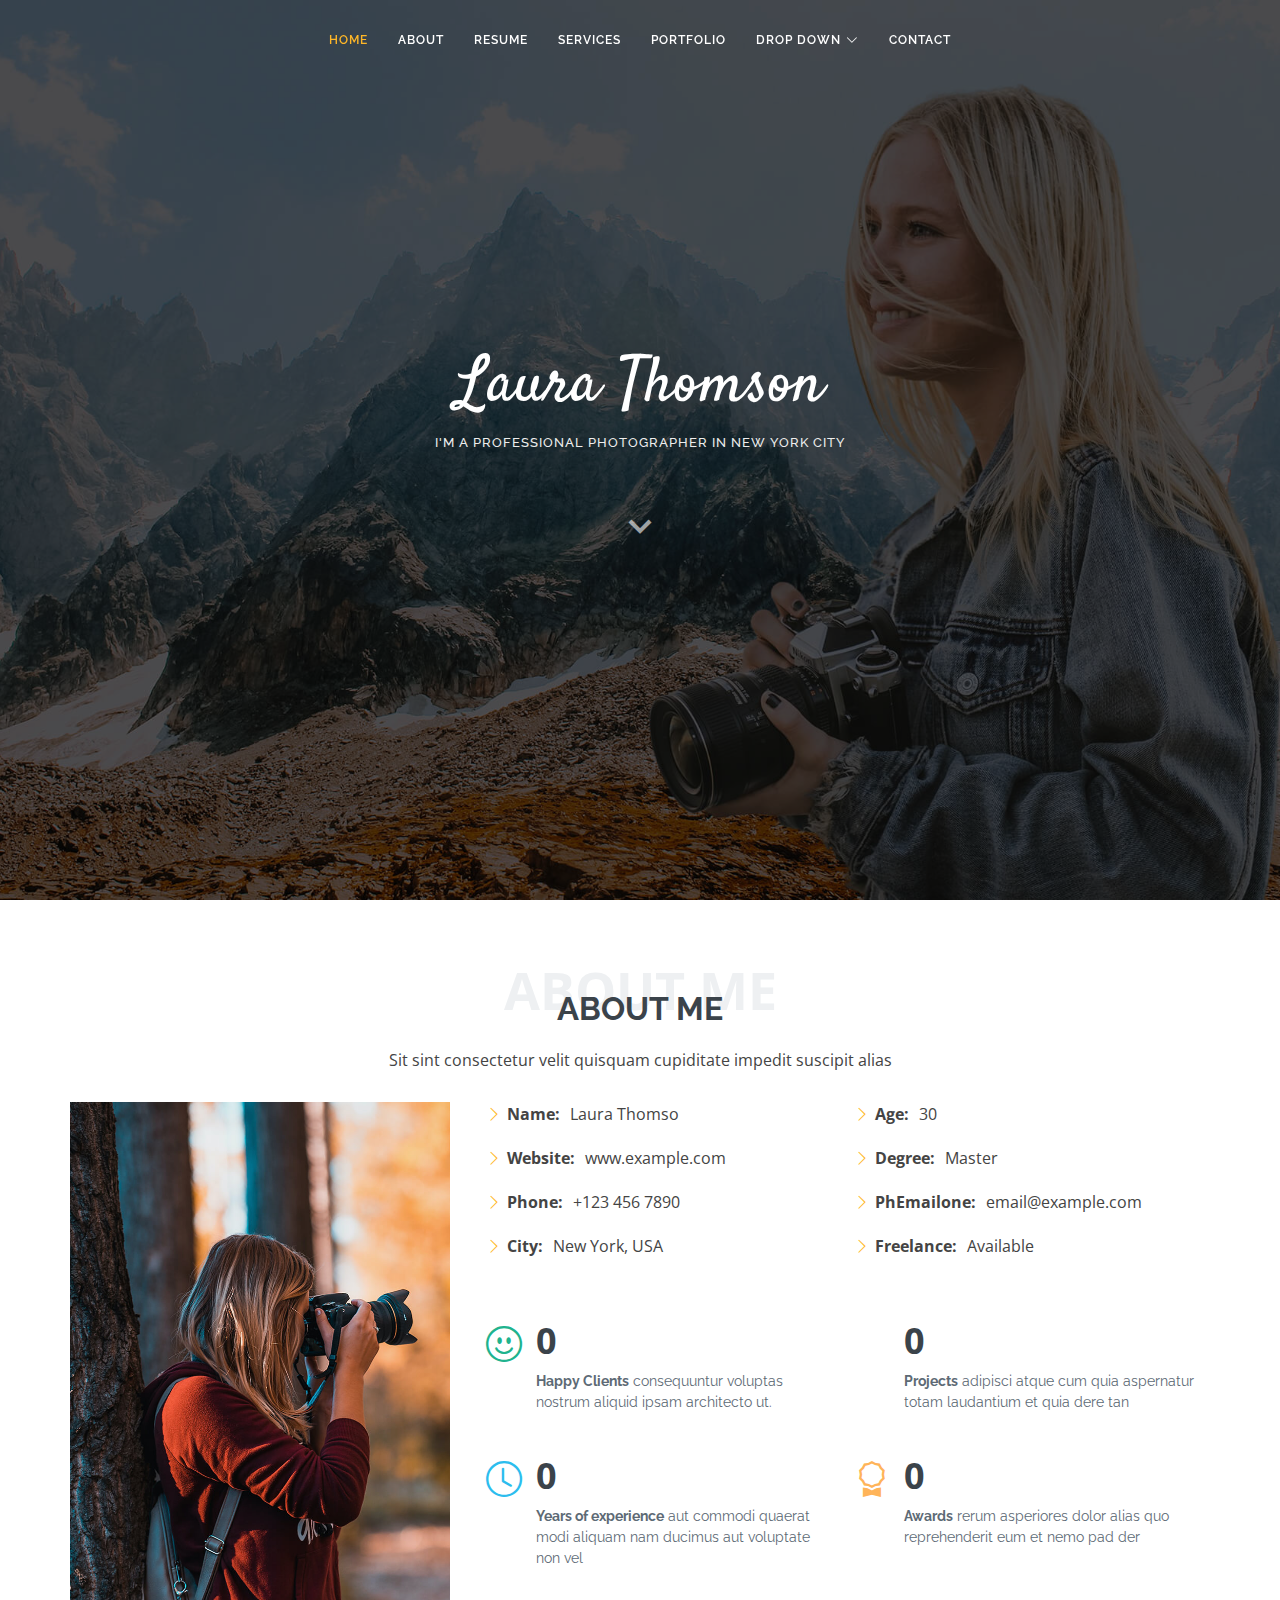
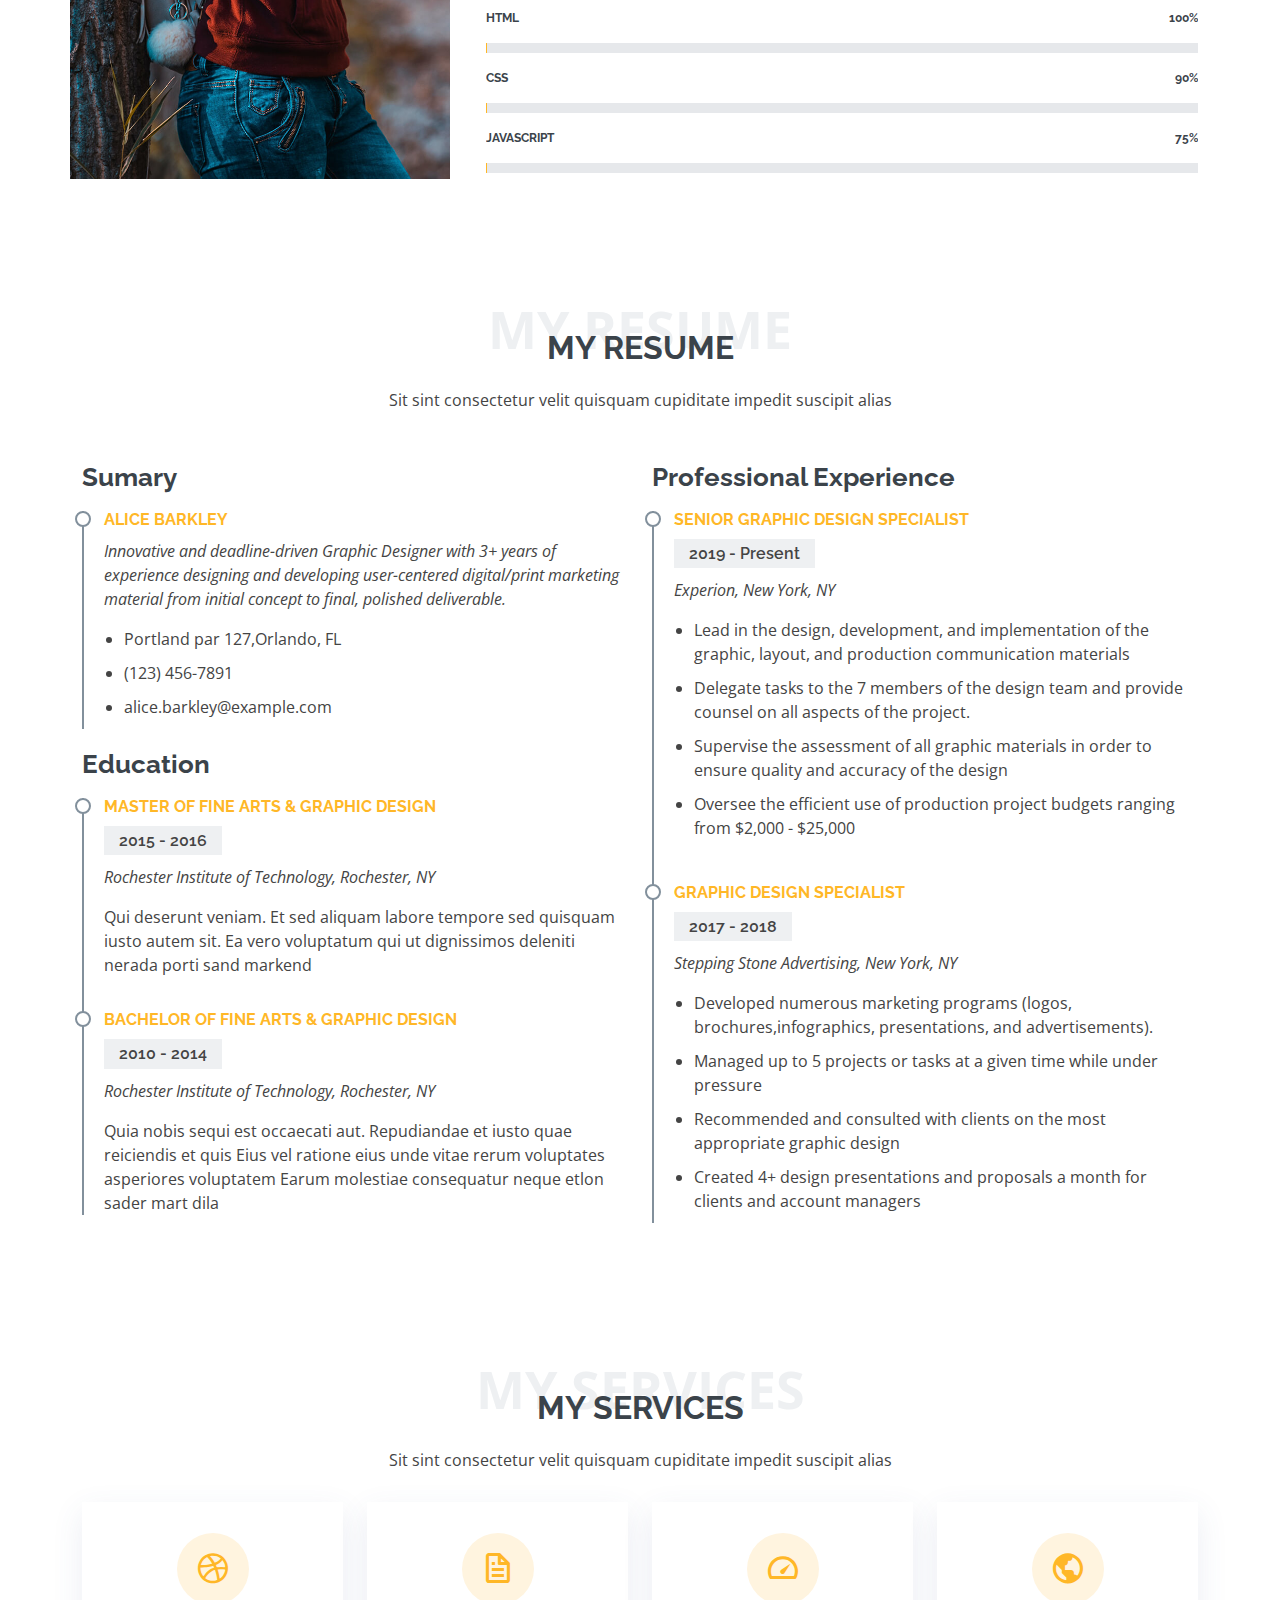
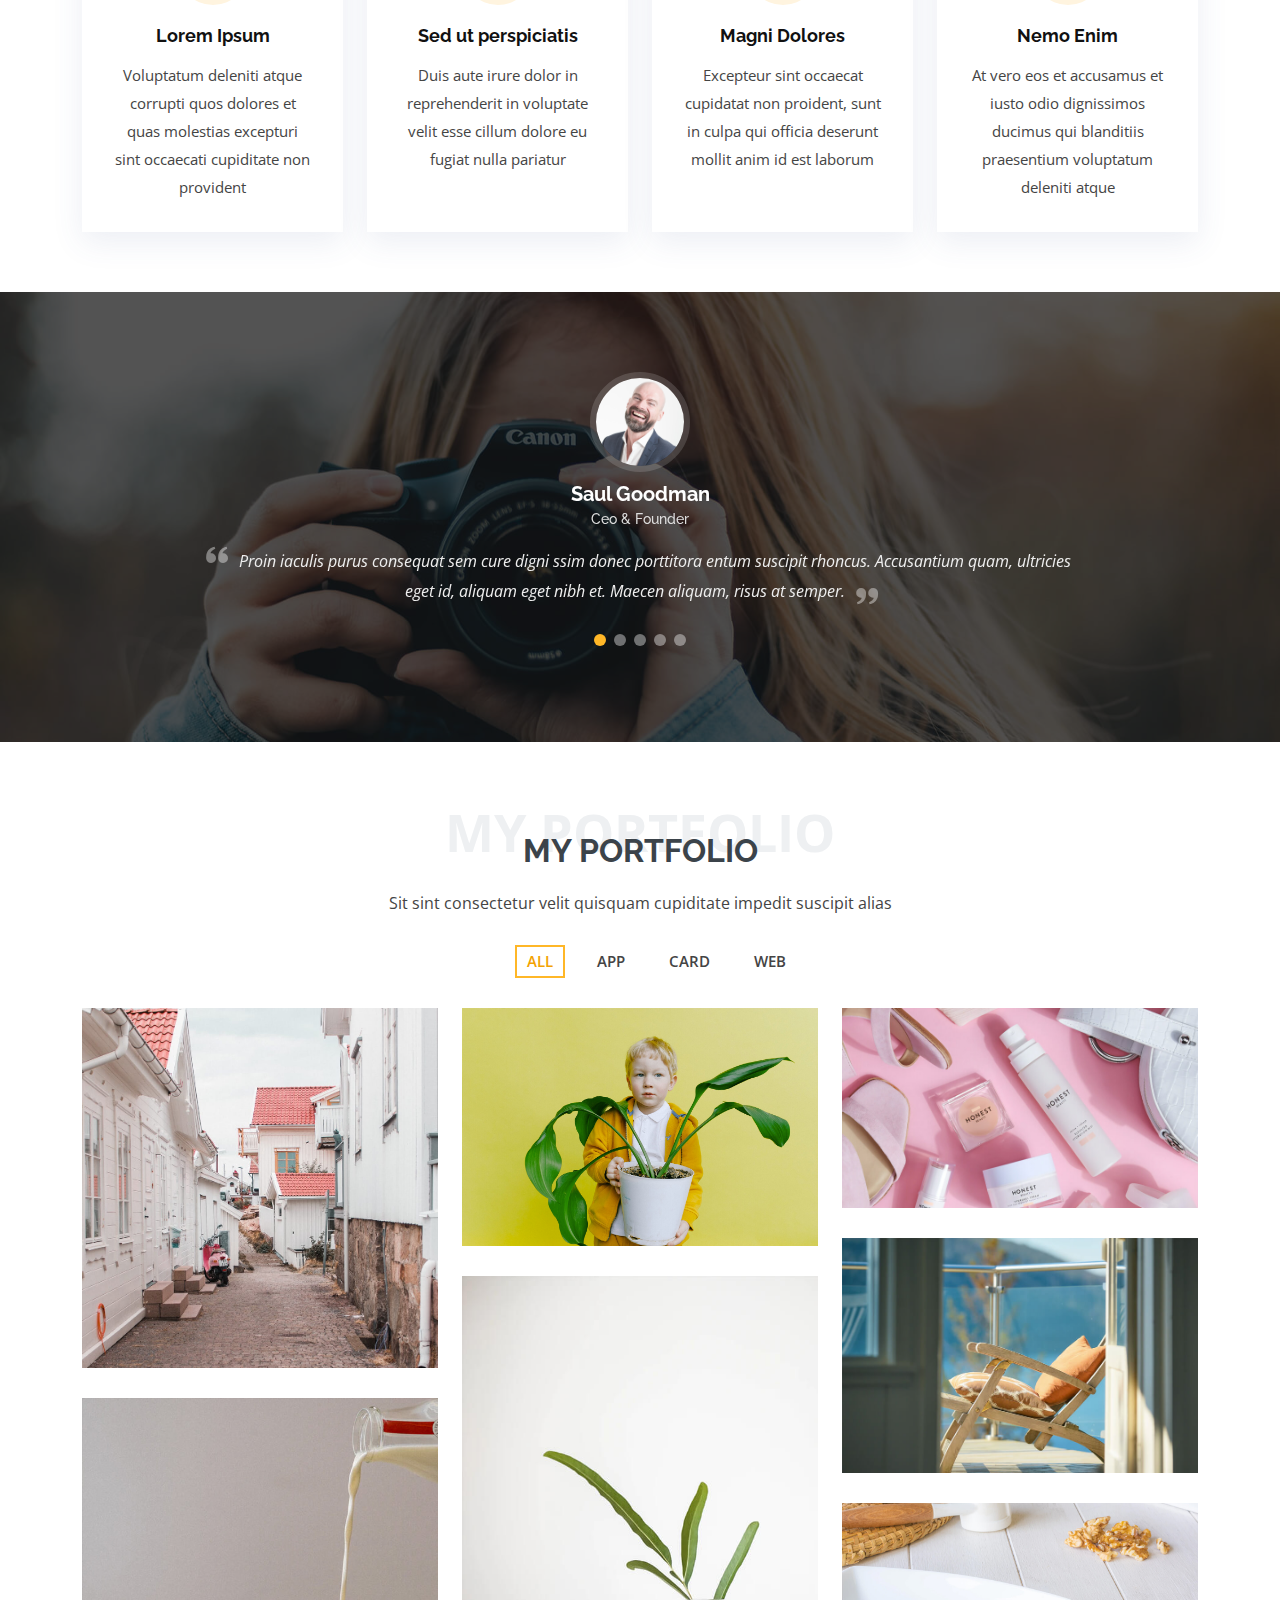
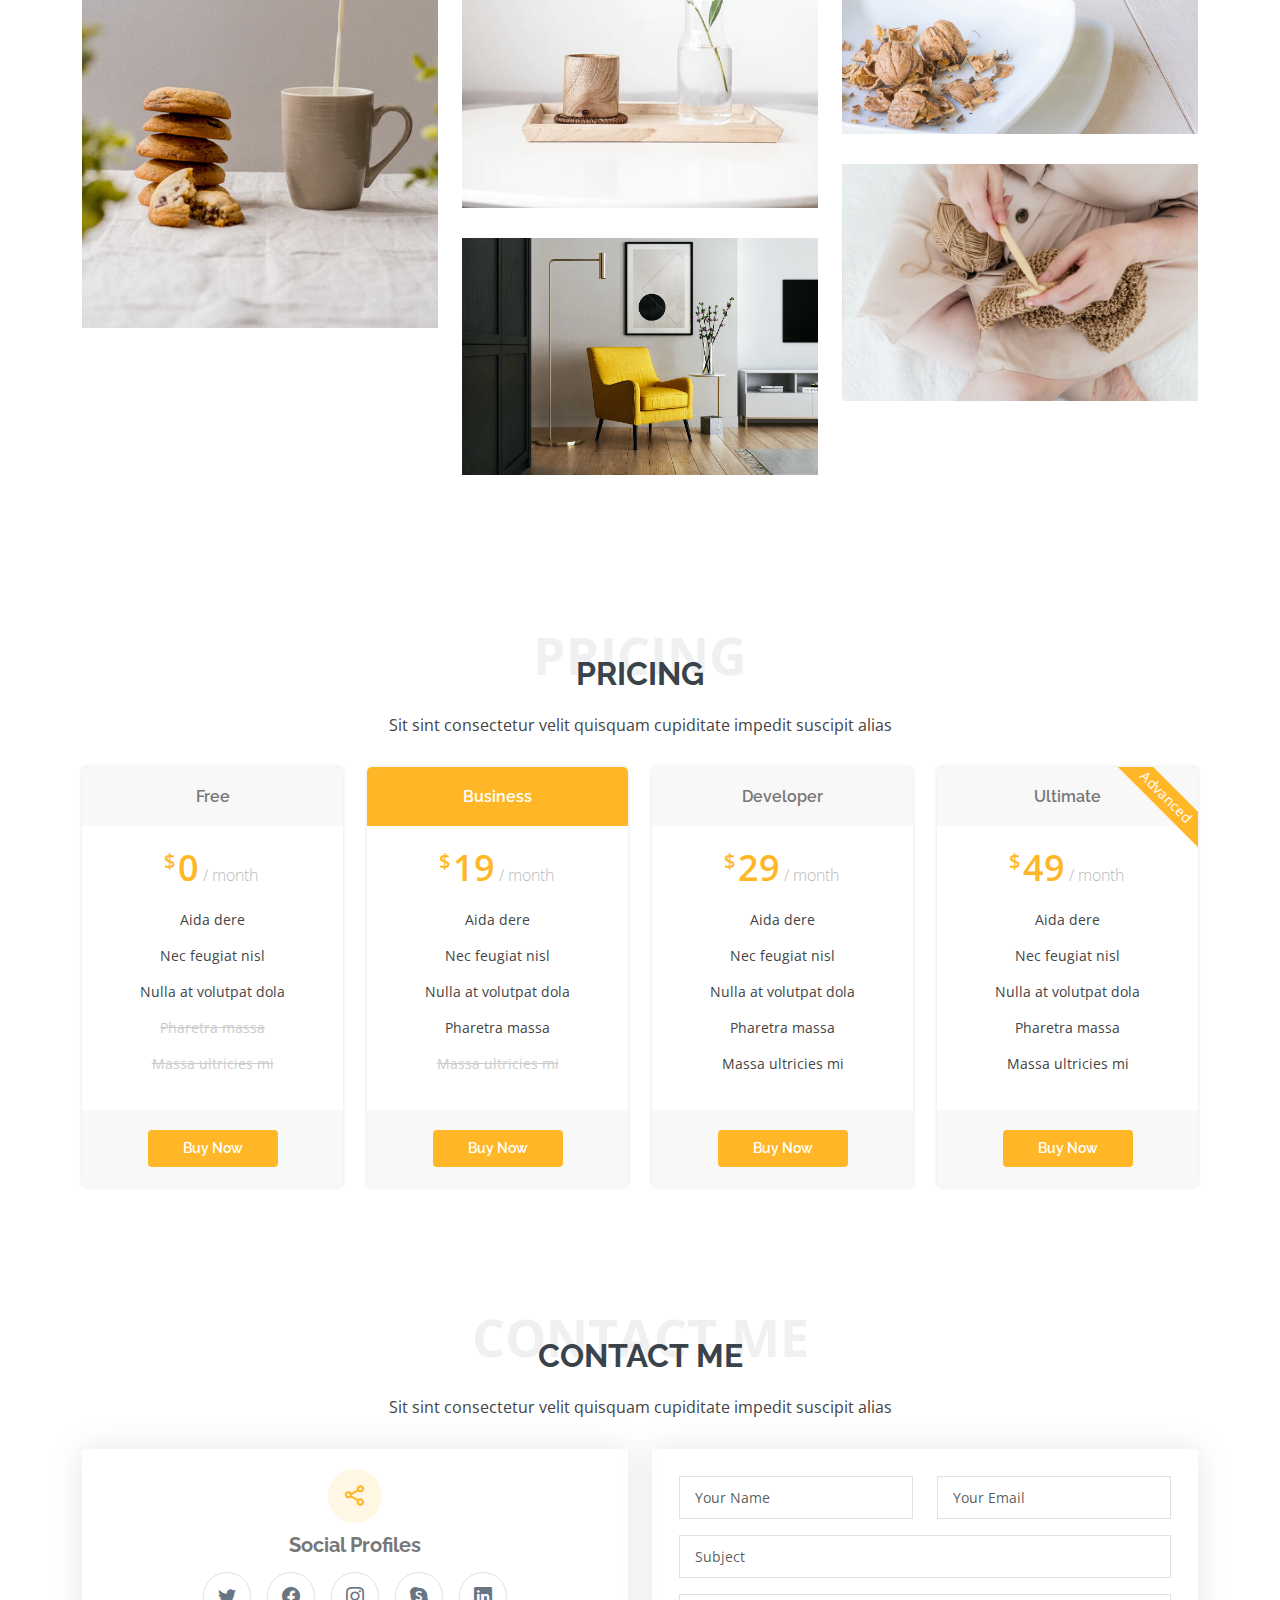
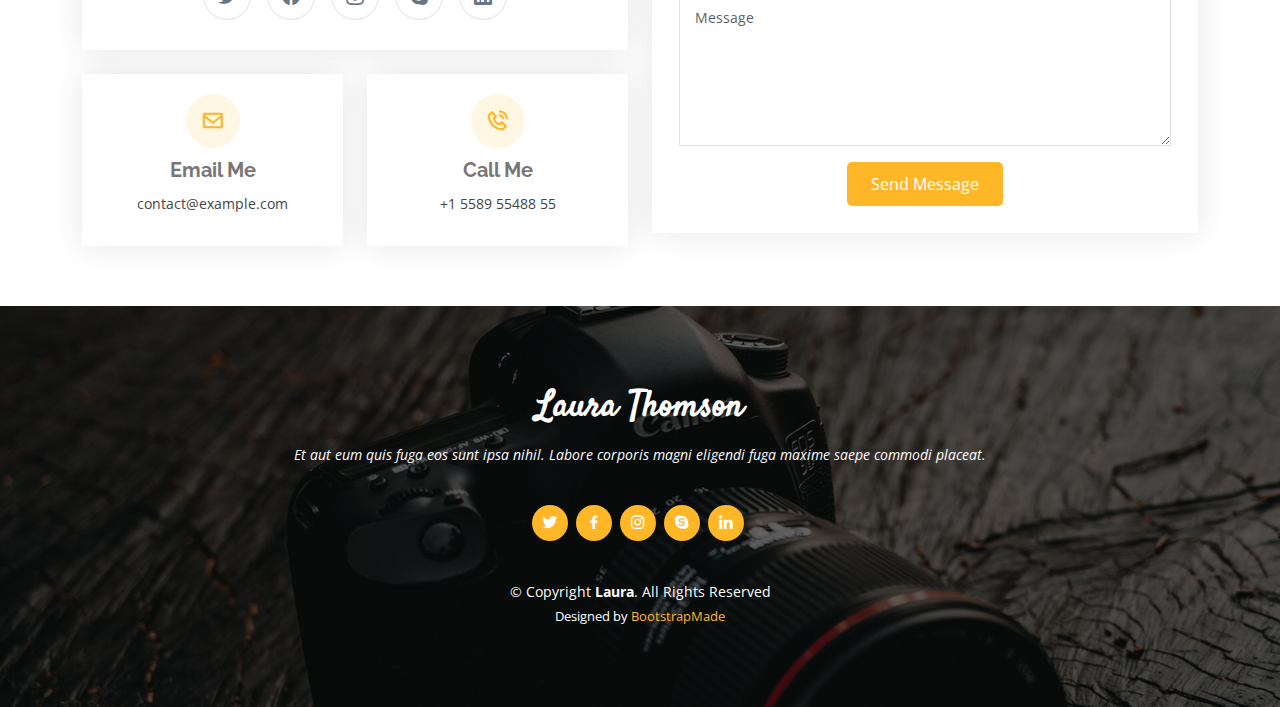
<file: Laura/index.html>
<!DOCTYPE html>
<html lang="en">

<head>
  <meta charset="utf-8">
  <meta content="width=device-width, initial-scale=1.0" name="viewport">

  <title>Laura Bootstrap Template - Index</title>
  <meta content="" name="description">
  <meta content="" name="keywords">

  <!-- Favicons -->
  <link href="assets/img/favicon.png" rel="icon">
  <link href="assets/img/apple-touch-icon.png" rel="apple-touch-icon">

  <!-- Google Fonts -->
  <link href="https://fonts.googleapis.com/css?family=Open+Sans:300,300i,400,400i,600,600i,700,700i|Raleway:300,300i,400,400i,500,500i,600,600i,700,700i|Satisfy" rel="stylesheet">

  <!-- Vendor CSS Files -->
  <link href="assets/vendor/bootstrap/css/bootstrap.min.css" rel="stylesheet">
  <link href="assets/vendor/bootstrap-icons/bootstrap-icons.css" rel="stylesheet">
  <link href="assets/vendor/boxicons/css/boxicons.min.css" rel="stylesheet">
  <link href="assets/vendor/glightbox/css/glightbox.min.css" rel="stylesheet">
  <link href="assets/vendor/swiper/swiper-bundle.min.css" rel="stylesheet">

  <!-- Template Main CSS File -->
  <link href="assets/css/style.css" rel="stylesheet">

  <!-- =======================================================
  * Template Name: Laura
  * Updated: Jul 27 2023 with Bootstrap v5.3.1
  * Template URL: https://bootstrapmade.com/laura-free-creative-bootstrap-theme/
  * Author: BootstrapMade.com
  * License: https://bootstrapmade.com/license/
  ======================================================== -->
</head>

<body>

  <!-- ======= Header ======= -->
  <header id="header" class="fixed-top d-flex justify-content-center align-items-center header-transparent">

    <nav id="navbar" class="navbar">
      <ul>
        <li><a class="nav-link scrollto active" href="#hero">Home</a></li>
        <li><a class="nav-link scrollto" href="#about">About</a></li>
        <li><a class="nav-link scrollto" href="#resume">Resume</a></li>
        <li><a class="nav-link scrollto" href="#services">Services</a></li>
        <li><a class="nav-link scrollto " href="#portfolio">Portfolio</a></li>
        <li class="dropdown"><a href="#"><span>Drop Down</span> <i class="bi bi-chevron-down"></i></a>
          <ul>
            <li><a href="#">Drop Down 1</a></li>
            <li class="dropdown"><a href="#"><span>Deep Drop Down</span> <i class="bi bi-chevron-right"></i></a>
              <ul>
                <li><a href="#">Deep Drop Down 1</a></li>
                <li><a href="#">Deep Drop Down 2</a></li>
                <li><a href="#">Deep Drop Down 3</a></li>
                <li><a href="#">Deep Drop Down 4</a></li>
                <li><a href="#">Deep Drop Down 5</a></li>
              </ul>
            </li>
            <li><a href="#">Drop Down 2</a></li>
            <li><a href="#">Drop Down 3</a></li>
            <li><a href="#">Drop Down 4</a></li>
          </ul>
        </li>
        <li><a class="nav-link scrollto" href="#contact">Contact</a></li>
      </ul>
      <i class="bi bi-list mobile-nav-toggle"></i>
    </nav><!-- .navbar -->

  </header><!-- End Header -->

  <!-- ======= Hero Section ======= -->
  <section id="hero">
    <div class="hero-container">
      <h1>Laura Thomson</h1>
      <h2>I'm a Professional Photographer In New York City</h2>
      <a href="#about" class="btn-scroll scrollto" title="Scroll Down"><i class="bx bx-chevron-down"></i></a>
    </div>
  </section><!-- End Hero -->

  <main id="main">

    <!-- ======= About Me Section ======= -->
    <section id="about" class="about">
      <div class="container">

        <div class="section-title">
          <span>About Me</span>
          <h2>About Me</h2>
          <p>Sit sint consectetur velit quisquam cupiditate impedit suscipit alias</p>
        </div>

        <div class="row">
          <div class="image col-lg-4 d-flex align-items-stretch justify-content-center justify-content-lg-start"></div>
          <div class="col-lg-8 d-flex flex-column align-items-stretch">
            <div class="content ps-lg-4 d-flex flex-column justify-content-center">
              <div class="row">
                <div class="col-lg-6">
                  <ul>
                    <li><i class="bi bi-chevron-right"></i> <strong>Name:</strong> <span>Laura Thomso</span></li>
                    <li><i class="bi bi-chevron-right"></i> <strong>Website:</strong> <span>www.example.com</span></li>
                    <li><i class="bi bi-chevron-right"></i> <strong>Phone:</strong> <span>+123 456 7890</span></li>
                    <li><i class="bi bi-chevron-right"></i> <strong>City:</strong> <span>New York, USA</span></li>
                  </ul>
                </div>
                <div class="col-lg-6">
                  <ul>
                    <li><i class="bi bi-chevron-right"></i> <strong>Age:</strong> <span>30</span></li>
                    <li><i class="bi bi-chevron-right"></i> <strong>Degree:</strong> <span>Master</span></li>
                    <li><i class="bi bi-chevron-right"></i> <strong>PhEmailone:</strong> <span>email@example.com</span></li>
                    <li><i class="bi bi-chevron-right"></i> <strong>Freelance:</strong> <span>Available</span></li>
                  </ul>
                </div>
              </div>
              <div class="row mt-n4">
                <div class="col-md-6 mt-5 d-md-flex align-items-md-stretch">
                  <div class="count-box">
                    <i class="bi bi-emoji-smile" style="color: #20b38e;"></i>
                    <span data-purecounter-start="0" data-purecounter-end="232" data-purecounter-duration="1" class="purecounter"></span>
                    <p><strong>Happy Clients</strong> consequuntur voluptas nostrum aliquid ipsam architecto ut.</p>
                  </div>
                </div>

                <div class="col-md-6 mt-5 d-md-flex align-items-md-stretch">
                  <div class="count-box">
                    <i class="bi bi-journal-richtextr" style="color: #8a1ac2;"></i>
                    <span data-purecounter-start="0" data-purecounter-end="521" data-purecounter-duration="1" class="purecounter"></span>
                    <p><strong>Projects</strong> adipisci atque cum quia aspernatur totam laudantium et quia dere tan</p>
                  </div>
                </div>

                <div class="col-md-6 mt-5 d-md-flex align-items-md-stretch">
                  <div class="count-box">
                    <i class="bi bi-clock" style="color: #2cbdee;"></i>
                    <span data-purecounter-start="0" data-purecounter-end="18" data-purecounter-duration="1" class="purecounter"></span>
                    <p><strong>Years of experience</strong> aut commodi quaerat modi aliquam nam ducimus aut voluptate non vel</p>
                  </div>
                </div>

                <div class="col-md-6 mt-5 d-md-flex align-items-md-stretch">
                  <div class="count-box">
                    <i class="bi bi-award" style="color: #ffb459;"></i>
                    <span data-purecounter-start="0" data-purecounter-end="16" data-purecounter-duration="1" class="purecounter"></span>
                    <p><strong>Awards</strong> rerum asperiores dolor alias quo reprehenderit eum et nemo pad der</p>
                  </div>
                </div>
              </div>
            </div><!-- End .content-->

            <div class="skills-content ps-lg-4">
              <div class="progress">
                <span class="skill">HTML <i class="val">100%</i></span>
                <div class="progress-bar-wrap">
                  <div class="progress-bar" role="progressbar" aria-valuenow="100" aria-valuemin="0" aria-valuemax="100"></div>
                </div>
              </div>

              <div class="progress">
                <span class="skill">CSS <i class="val">90%</i></span>
                <div class="progress-bar-wrap">
                  <div class="progress-bar" role="progressbar" aria-valuenow="90" aria-valuemin="0" aria-valuemax="100"></div>
                </div>
              </div>

              <div class="progress">
                <span class="skill">JavaScript <i class="val">75%</i></span>
                <div class="progress-bar-wrap">
                  <div class="progress-bar" role="progressbar" aria-valuenow="75" aria-valuemin="0" aria-valuemax="100"></div>
                </div>
              </div>
            </div>

          </div>
        </div>

      </div>
    </section><!-- End About Me Section -->

    <!-- ======= My Resume Section ======= -->
    <section id="resume" class="resume">
      <div class="container">

        <div class="section-title">
          <span>My Resume</span>
          <h2>My Resume</h2>
          <p>Sit sint consectetur velit quisquam cupiditate impedit suscipit alias</p>
        </div>

        <div class="row">
          <div class="col-lg-6">
            <h3 class="resume-title">Sumary</h3>
            <div class="resume-item pb-0">
              <h4>Alice Barkley</h4>
              <p><em>Innovative and deadline-driven Graphic Designer with 3+ years of experience designing and developing user-centered digital/print marketing material from initial concept to final, polished deliverable.</em></p>
              <p>
              <ul>
                <li>Portland par 127,Orlando, FL</li>
                <li>(123) 456-7891</li>
                <li>alice.barkley@example.com</li>
              </ul>
              </p>
            </div>

            <h3 class="resume-title">Education</h3>
            <div class="resume-item">
              <h4>Master of Fine Arts &amp; Graphic Design</h4>
              <h5>2015 - 2016</h5>
              <p><em>Rochester Institute of Technology, Rochester, NY</em></p>
              <p>Qui deserunt veniam. Et sed aliquam labore tempore sed quisquam iusto autem sit. Ea vero voluptatum qui ut dignissimos deleniti nerada porti sand markend</p>
            </div>
            <div class="resume-item">
              <h4>Bachelor of Fine Arts &amp; Graphic Design</h4>
              <h5>2010 - 2014</h5>
              <p><em>Rochester Institute of Technology, Rochester, NY</em></p>
              <p>Quia nobis sequi est occaecati aut. Repudiandae et iusto quae reiciendis et quis Eius vel ratione eius unde vitae rerum voluptates asperiores voluptatem Earum molestiae consequatur neque etlon sader mart dila</p>
            </div>
          </div>
          <div class="col-lg-6">
            <h3 class="resume-title">Professional Experience</h3>
            <div class="resume-item">
              <h4>Senior graphic design specialist</h4>
              <h5>2019 - Present</h5>
              <p><em>Experion, New York, NY </em></p>
              <p>
              <ul>
                <li>Lead in the design, development, and implementation of the graphic, layout, and production communication materials</li>
                <li>Delegate tasks to the 7 members of the design team and provide counsel on all aspects of the project. </li>
                <li>Supervise the assessment of all graphic materials in order to ensure quality and accuracy of the design</li>
                <li>Oversee the efficient use of production project budgets ranging from $2,000 - $25,000</li>
              </ul>
              </p>
            </div>
            <div class="resume-item">
              <h4>Graphic design specialist</h4>
              <h5>2017 - 2018</h5>
              <p><em>Stepping Stone Advertising, New York, NY</em></p>
              <p>
              <ul>
                <li>Developed numerous marketing programs (logos, brochures,infographics, presentations, and advertisements).</li>
                <li>Managed up to 5 projects or tasks at a given time while under pressure</li>
                <li>Recommended and consulted with clients on the most appropriate graphic design</li>
                <li>Created 4+ design presentations and proposals a month for clients and account managers</li>
              </ul>
              </p>
            </div>
          </div>
        </div>

      </div>
    </section><!-- End My Resume Section -->

    <!-- ======= My Services Section ======= -->
    <section id="services" class="services">
      <div class="container">

        <div class="section-title">
          <span>My Services</span>
          <h2>My Services</h2>
          <p>Sit sint consectetur velit quisquam cupiditate impedit suscipit alias</p>
        </div>

        <div class="row">
          <div class="col-md-6 col-lg-3 d-flex align-items-stretch mb-5 mb-lg-0">
            <div class="icon-box">
              <div class="icon"><i class="bx bxl-dribbble"></i></div>
              <h4 class="title"><a href="">Lorem Ipsum</a></h4>
              <p class="description">Voluptatum deleniti atque corrupti quos dolores et quas molestias excepturi sint occaecati cupiditate non provident</p>
            </div>
          </div>

          <div class="col-md-6 col-lg-3 d-flex align-items-stretch mb-5 mb-lg-0">
            <div class="icon-box">
              <div class="icon"><i class="bx bx-file"></i></div>
              <h4 class="title"><a href="">Sed ut perspiciatis</a></h4>
              <p class="description">Duis aute irure dolor in reprehenderit in voluptate velit esse cillum dolore eu fugiat nulla pariatur</p>
            </div>
          </div>

          <div class="col-md-6 col-lg-3 d-flex align-items-stretch mb-5 mb-lg-0">
            <div class="icon-box">
              <div class="icon"><i class="bx bx-tachometer"></i></div>
              <h4 class="title"><a href="">Magni Dolores</a></h4>
              <p class="description">Excepteur sint occaecat cupidatat non proident, sunt in culpa qui officia deserunt mollit anim id est laborum</p>
            </div>
          </div>

          <div class="col-md-6 col-lg-3 d-flex align-items-stretch mb-5 mb-lg-0">
            <div class="icon-box">
              <div class="icon"><i class="bx bx-world"></i></div>
              <h4 class="title"><a href="">Nemo Enim</a></h4>
              <p class="description">At vero eos et accusamus et iusto odio dignissimos ducimus qui blanditiis praesentium voluptatum deleniti atque</p>
            </div>
          </div>

        </div>

      </div>
    </section><!-- End My Services Section -->

    <!-- ======= Testimonials Section ======= -->
    <section id="testimonials" class="testimonials">
      <div class="container position-relative">

        <div class="testimonials-slider swiper" data-aos="fade-up" data-aos-delay="100">
          <div class="swiper-wrapper">

            <div class="swiper-slide">
              <div class="testimonial-item">
                <img src="assets/img/testimonials/testimonials-1.jpg" class="testimonial-img" alt="">
                <h3>Saul Goodman</h3>
                <h4>Ceo &amp; Founder</h4>
                <p>
                  <i class="bx bxs-quote-alt-left quote-icon-left"></i>
                  Proin iaculis purus consequat sem cure digni ssim donec porttitora entum suscipit rhoncus. Accusantium quam, ultricies eget id, aliquam eget nibh et. Maecen aliquam, risus at semper.
                  <i class="bx bxs-quote-alt-right quote-icon-right"></i>
                </p>
              </div>
            </div><!-- End testimonial item -->

            <div class="swiper-slide">
              <div class="testimonial-item">
                <img src="assets/img/testimonials/testimonials-2.jpg" class="testimonial-img" alt="">
                <h3>Sara Wilsson</h3>
                <h4>Designer</h4>
                <p>
                  <i class="bx bxs-quote-alt-left quote-icon-left"></i>
                  Export tempor illum tamen malis malis eram quae irure esse labore quem cillum quid cillum eram malis quorum velit fore eram velit sunt aliqua noster fugiat irure amet legam anim culpa.
                  <i class="bx bxs-quote-alt-right quote-icon-right"></i>
                </p>
              </div>
            </div><!-- End testimonial item -->

            <div class="swiper-slide">
              <div class="testimonial-item">
                <img src="assets/img/testimonials/testimonials-3.jpg" class="testimonial-img" alt="">
                <h3>Jena Karlis</h3>
                <h4>Store Owner</h4>
                <p>
                  <i class="bx bxs-quote-alt-left quote-icon-left"></i>
                  Enim nisi quem export duis labore cillum quae magna enim sint quorum nulla quem veniam duis minim tempor labore quem eram duis noster aute amet eram fore quis sint minim.
                  <i class="bx bxs-quote-alt-right quote-icon-right"></i>
                </p>
              </div>
            </div><!-- End testimonial item -->

            <div class="swiper-slide">
              <div class="testimonial-item">
                <img src="assets/img/testimonials/testimonials-4.jpg" class="testimonial-img" alt="">
                <h3>Matt Brandon</h3>
                <h4>Freelancer</h4>
                <p>
                  <i class="bx bxs-quote-alt-left quote-icon-left"></i>
                  Fugiat enim eram quae cillum dolore dolor amet nulla culpa multos export minim fugiat minim velit minim dolor enim duis veniam ipsum anim magna sunt elit fore quem dolore labore illum veniam.
                  <i class="bx bxs-quote-alt-right quote-icon-right"></i>
                </p>
              </div>
            </div><!-- End testimonial item -->

            <div class="swiper-slide">
              <div class="testimonial-item">
                <img src="assets/img/testimonials/testimonials-5.jpg" class="testimonial-img" alt="">
                <h3>John Larson</h3>
                <h4>Entrepreneur</h4>
                <p>
                  <i class="bx bxs-quote-alt-left quote-icon-left"></i>
                  Quis quorum aliqua sint quem legam fore sunt eram irure aliqua veniam tempor noster veniam enim culpa labore duis sunt culpa nulla illum cillum fugiat legam esse veniam culpa fore nisi cillum quid.
                  <i class="bx bxs-quote-alt-right quote-icon-right"></i>
                </p>
              </div>
            </div><!-- End testimonial item -->

          </div>
          <div class="swiper-pagination"></div>
        </div>

      </div>
    </section><!-- End Testimonials Section -->

    <!-- ======= My Portfolio Section ======= -->
    <section id="portfolio" class="portfolio">
      <div class="container">

        <div class="section-title">
          <span>My Portfolio</span>
          <h2>My Portfolio</h2>
          <p>Sit sint consectetur velit quisquam cupiditate impedit suscipit alias</p>
        </div>

        <ul id="portfolio-flters" class="d-flex justify-content-center">
          <li data-filter="*" class="filter-active">All</li>
          <li data-filter=".filter-app">App</li>
          <li data-filter=".filter-card">Card</li>
          <li data-filter=".filter-web">Web</li>
        </ul>

        <div class="row portfolio-container">

          <div class="col-lg-4 col-md-6 portfolio-item filter-app">
            <div class="portfolio-img"><img src="assets/img/portfolio/portfolio-1.jpg" class="img-fluid" alt=""></div>
            <div class="portfolio-info">
              <h4>App 1</h4>
              <p>App</p>
              <a href="assets/img/portfolio/portfolio-1.jpg" data-gallery="portfolioGallery" class="portfolio-lightbox preview-link" title="App 1"><i class="bx bx-plus"></i></a>
              <a href="portfolio-details.html" class="details-link" title="More Details"><i class="bx bx-link"></i></a>
            </div>
          </div>

          <div class="col-lg-4 col-md-6 portfolio-item filter-web">
            <div class="portfolio-img"><img src="assets/img/portfolio/portfolio-2.jpg" class="img-fluid" alt=""></div>
            <div class="portfolio-info">
              <h4>Web 3</h4>
              <p>Web</p>
              <a href="assets/img/portfolio/portfolio-2.jpg" data-gallery="portfolioGallery" class="portfolio-lightbox preview-link" title="Web 3"><i class="bx bx-plus"></i></a>
              <a href="portfolio-details.html" class="details-link" title="More Details"><i class="bx bx-link"></i></a>
            </div>
          </div>

          <div class="col-lg-4 col-md-6 portfolio-item filter-app">
            <div class="portfolio-img"><img src="assets/img/portfolio/portfolio-3.jpg" class="img-fluid" alt=""></div>
            <div class="portfolio-info">
              <h4>App 2</h4>
              <p>App</p>
              <a href="assets/img/portfolio/portfolio-3.jpg" data-gallery="portfolioGallery" class="portfolio-lightbox preview-link" title="App 2"><i class="bx bx-plus"></i></a>
              <a href="portfolio-details.html" class="details-link" title="More Details"><i class="bx bx-link"></i></a>
            </div>
          </div>

          <div class="col-lg-4 col-md-6 portfolio-item filter-card">
            <div class="portfolio-img"><img src="assets/img/portfolio/portfolio-4.jpg" class="img-fluid" alt=""></div>
            <div class="portfolio-info">
              <h4>Card 2</h4>
              <p>Card</p>
              <a href="assets/img/portfolio/portfolio-4.jpg" data-gallery="portfolioGallery" class="portfolio-lightbox preview-link" title="Card 2"><i class="bx bx-plus"></i></a>
              <a href="portfolio-details.html" class="details-link" title="More Details"><i class="bx bx-link"></i></a>
            </div>
          </div>

          <div class="col-lg-4 col-md-6 portfolio-item filter-web">
            <div class="portfolio-img"><img src="assets/img/portfolio/portfolio-5.jpg" class="img-fluid" alt=""></div>
            <div class="portfolio-info">
              <h4>Web 2</h4>
              <p>Web</p>
              <a href="assets/img/portfolio/portfolio-5.jpg" data-gallery="portfolioGallery" class="portfolio-lightbox preview-link" title="Web 2"><i class="bx bx-plus"></i></a>
              <a href="portfolio-details.html" class="details-link" title="More Details"><i class="bx bx-link"></i></a>
            </div>
          </div>

          <div class="col-lg-4 col-md-6 portfolio-item filter-app">
            <div class="portfolio-img"><img src="assets/img/portfolio/portfolio-6.jpg" class="img-fluid" alt=""></div>
            <div class="portfolio-info">
              <h4>App 3</h4>
              <p>App</p>
              <a href="assets/img/portfolio/portfolio-6.jpg" data-gallery="portfolioGallery" class="portfolio-lightbox preview-link" title="App 3"><i class="bx bx-plus"></i></a>
              <a href="portfolio-details.html" class="details-link" title="More Details"><i class="bx bx-link"></i></a>
            </div>
          </div>

          <div class="col-lg-4 col-md-6 portfolio-item filter-card">
            <div class="portfolio-img"><img src="assets/img/portfolio/portfolio-7.jpg" class="img-fluid" alt=""></div>
            <div class="portfolio-info">
              <h4>Card 1</h4>
              <p>Card</p>
              <a href="assets/img/portfolio/portfolio-7.jpg" data-gallery="portfolioGallery" class="portfolio-lightbox preview-link" title="Card 1"><i class="bx bx-plus"></i></a>
              <a href="portfolio-details.html" class="details-link" title="More Details"><i class="bx bx-link"></i></a>
            </div>
          </div>

          <div class="col-lg-4 col-md-6 portfolio-item filter-card">
            <div class="portfolio-img"><img src="assets/img/portfolio/portfolio-8.jpg" class="img-fluid" alt=""></div>
            <div class="portfolio-info">
              <h4>Card 3</h4>
              <p>Card</p>
              <a href="assets/img/portfolio/portfolio-8.jpg" data-gallery="portfolioGallery" class="portfolio-lightbox preview-link" title="Card 3"><i class="bx bx-plus"></i></a>
              <a href="portfolio-details.html" class="details-link" title="More Details"><i class="bx bx-link"></i></a>
            </div>
          </div>

          <div class="col-lg-4 col-md-6 portfolio-item filter-web">
            <div class="portfolio-img"><img src="assets/img/portfolio/portfolio-9.jpg" class="img-fluid" alt=""></div>
            <div class="portfolio-info">
              <h4>Web 3</h4>
              <p>Web</p>
              <a href="assets/img/portfolio/portfolio-9.jpg" data-gallery="portfolioGallery" class="portfolio-lightbox preview-link" title="Web 3"><i class="bx bx-plus"></i></a>
              <a href="portfolio-details.html" class="details-link" title="More Details"><i class="bx bx-link"></i></a>
            </div>
          </div>

        </div>

      </div>
    </section><!-- End My Portfolio Section -->

    <!-- ======= Pricing Section ======= -->
    <section id="pricing" class="pricing">
      <div class="container">

        <div class="section-title">
          <span>Pricing</span>
          <h2>Pricing</h2>
          <p>Sit sint consectetur velit quisquam cupiditate impedit suscipit alias</p>
        </div>

        <div class="row">

          <div class="col-lg-3 col-md-6">
            <div class="box">
              <h3>Free</h3>
              <h4><sup>$</sup>0<span> / month</span></h4>
              <ul>
                <li>Aida dere</li>
                <li>Nec feugiat nisl</li>
                <li>Nulla at volutpat dola</li>
                <li class="na">Pharetra massa</li>
                <li class="na">Massa ultricies mi</li>
              </ul>
              <div class="btn-wrap">
                <a href="#" class="btn-buy">Buy Now</a>
              </div>
            </div>
          </div>

          <div class="col-lg-3 col-md-6 mt-4 mt-md-0">
            <div class="box featured">
              <h3>Business</h3>
              <h4><sup>$</sup>19<span> / month</span></h4>
              <ul>
                <li>Aida dere</li>
                <li>Nec feugiat nisl</li>
                <li>Nulla at volutpat dola</li>
                <li>Pharetra massa</li>
                <li class="na">Massa ultricies mi</li>
              </ul>
              <div class="btn-wrap">
                <a href="#" class="btn-buy">Buy Now</a>
              </div>
            </div>
          </div>

          <div class="col-lg-3 col-md-6 mt-4 mt-lg-0">
            <div class="box">
              <h3>Developer</h3>
              <h4><sup>$</sup>29<span> / month</span></h4>
              <ul>
                <li>Aida dere</li>
                <li>Nec feugiat nisl</li>
                <li>Nulla at volutpat dola</li>
                <li>Pharetra massa</li>
                <li>Massa ultricies mi</li>
              </ul>
              <div class="btn-wrap">
                <a href="#" class="btn-buy">Buy Now</a>
              </div>
            </div>
          </div>

          <div class="col-lg-3 col-md-6 mt-4 mt-lg-0">
            <div class="box">
              <span class="advanced">Advanced</span>
              <h3>Ultimate</h3>
              <h4><sup>$</sup>49<span> / month</span></h4>
              <ul>
                <li>Aida dere</li>
                <li>Nec feugiat nisl</li>
                <li>Nulla at volutpat dola</li>
                <li>Pharetra massa</li>
                <li>Massa ultricies mi</li>
              </ul>
              <div class="btn-wrap">
                <a href="#" class="btn-buy">Buy Now</a>
              </div>
            </div>
          </div>

        </div>

      </div>
    </section><!-- End Pricing Section -->

    <!-- ======= Contact Me Section ======= -->
    <section id="contact" class="contact">
      <div class="container">

        <div class="section-title">
          <span>Contact Me</span>
          <h2>Contact Me</h2>
          <p>Sit sint consectetur velit quisquam cupiditate impedit suscipit alias</p>
        </div>

        <div class="row">

          <div class="col-lg-6">

            <div class="row">
              <div class="col-md-12">
                <div class="info-box">
                  <i class="bx bx-share-alt"></i>
                  <h3>Social Profiles</h3>
                  <div class="social-links">
                    <a href="#" class="twitter"><i class="bi bi-twitter"></i></a>
                    <a href="#" class="facebook"><i class="bi bi-facebook"></i></a>
                    <a href="#" class="instagram"><i class="bi bi-instagram"></i></a>
                    <a href="#" class="google-plus"><i class="bi bi-skype"></i></a>
                    <a href="#" class="linkedin"><i class="bi bi-linkedin"></i></a>
                  </div>
                </div>
              </div>
              <div class="col-md-6">
                <div class="info-box mt-4">
                  <i class="bx bx-envelope"></i>
                  <h3>Email Me</h3>
                  <p>contact@example.com</p>
                </div>
              </div>
              <div class="col-md-6">
                <div class="info-box mt-4">
                  <i class="bx bx-phone-call"></i>
                  <h3>Call Me</h3>
                  <p>+1 5589 55488 55</p>
                </div>
              </div>
            </div>

          </div>

          <div class="col-lg-6">
            <form action="forms/contact.php" method="post" role="form" class="php-email-form">
              <div class="row">
                <div class="col-md-6 form-group">
                  <input type="text" name="name" class="form-control" id="name" placeholder="Your Name" required>
                </div>
                <div class="col-md-6 form-group mt-3 mt-md-0">
                  <input type="email" class="form-control" name="email" id="email" placeholder="Your Email" required>
                </div>
              </div>
              <div class="form-group mt-3">
                <input type="text" class="form-control" name="subject" id="subject" placeholder="Subject" required>
              </div>
              <div class="form-group mt-3">
                <textarea class="form-control" name="message" rows="6" placeholder="Message" required></textarea>
              </div>
              <div class="my-3">
                <div class="loading">Loading</div>
                <div class="error-message"></div>
                <div class="sent-message">Your message has been sent. Thank you!</div>
              </div>
              <div class="text-center"><button type="submit">Send Message</button></div>
            </form>
          </div>

        </div>

      </div>
    </section><!-- End Contact Me Section -->

  </main><!-- End #main -->

  <!-- ======= Footer ======= -->
  <footer id="footer">
    <div class="container">
      <h3>Laura Thomson</h3>
      <p>Et aut eum quis fuga eos sunt ipsa nihil. Labore corporis magni eligendi fuga maxime saepe commodi placeat.</p>
      <div class="social-links">
        <a href="#" class="twitter"><i class="bx bxl-twitter"></i></a>
        <a href="#" class="facebook"><i class="bx bxl-facebook"></i></a>
        <a href="#" class="instagram"><i class="bx bxl-instagram"></i></a>
        <a href="#" class="google-plus"><i class="bx bxl-skype"></i></a>
        <a href="#" class="linkedin"><i class="bx bxl-linkedin"></i></a>
      </div>
      <div class="copyright">
        &copy; Copyright <strong><span>Laura</span></strong>. All Rights Reserved
      </div>
      <div class="credits">
        <!-- All the links in the footer should remain intact. -->
        <!-- You can delete the links only if you purchased the pro version. -->
        <!-- Licensing information: https://bootstrapmade.com/license/ -->
        <!-- Purchase the pro version with working PHP/AJAX contact form: https://bootstrapmade.com/laura-free-creative-bootstrap-theme/ -->
        Designed by <a href="https://bootstrapmade.com/">BootstrapMade</a>
      </div>
    </div>
  </footer><!-- End Footer -->

  <a href="#" class="back-to-top d-flex align-items-center justify-content-center"><i class="bi bi-arrow-up-short"></i></a>

  <!-- Vendor JS Files -->
  <script src="assets/vendor/purecounter/purecounter_vanilla.js"></script>
  <script src="assets/vendor/bootstrap/js/bootstrap.bundle.min.js"></script>
  <script src="assets/vendor/glightbox/js/glightbox.min.js"></script>
  <script src="assets/vendor/isotope-layout/isotope.pkgd.min.js"></script>
  <script src="assets/vendor/swiper/swiper-bundle.min.js"></script>
  <script src="assets/vendor/waypoints/noframework.waypoints.js"></script>
  <script src="assets/vendor/php-email-form/validate.js"></script>

  <!-- Template Main JS File -->
  <script src="assets/js/main.js"></script>

</body>

</html>
</file>
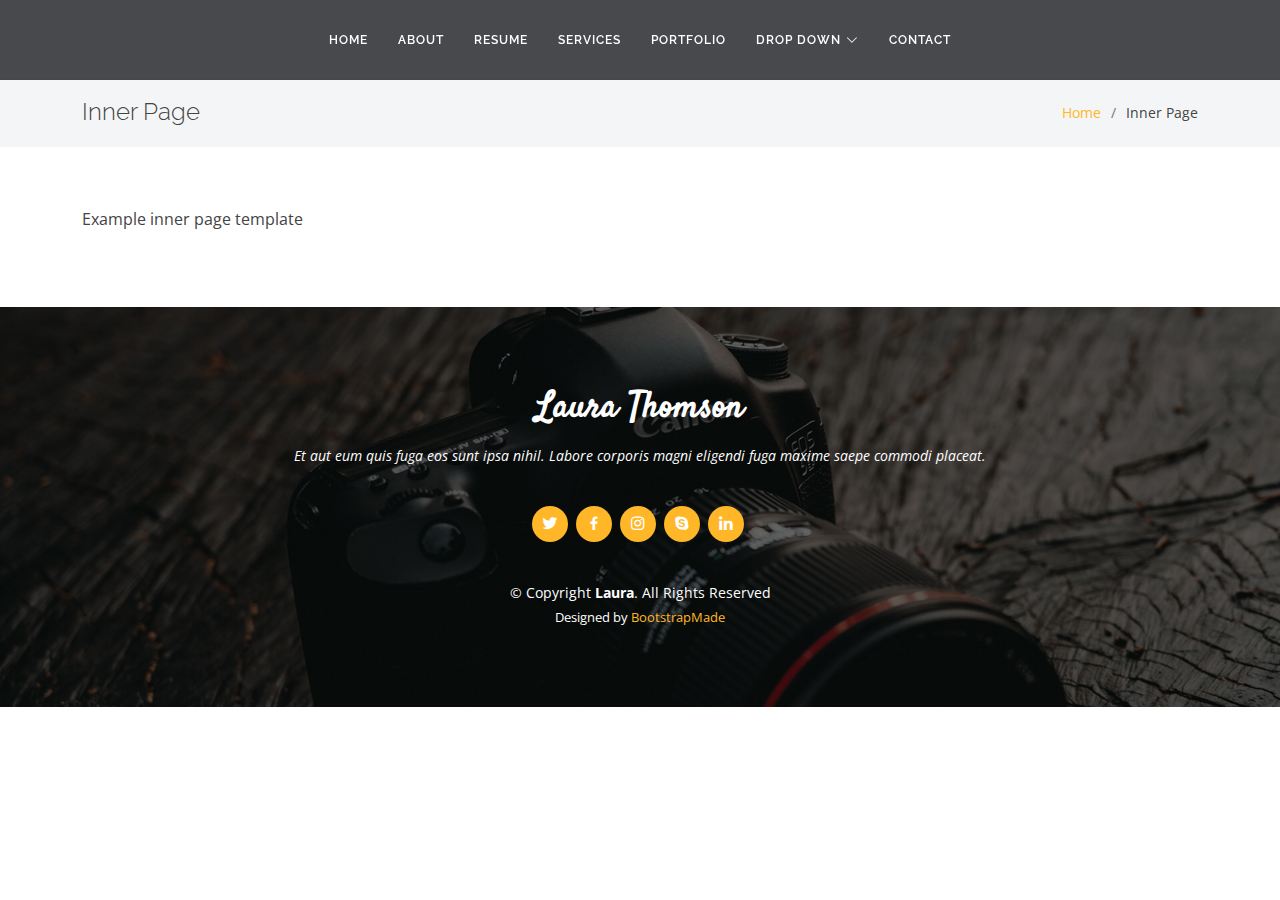
<file: Laura/inner-page.html>
<!DOCTYPE html>
<html lang="en">

<head>
  <meta charset="utf-8">
  <meta content="width=device-width, initial-scale=1.0" name="viewport">

  <title>Inner Page - Laura Bootstrap Template</title>
  <meta content="" name="description">
  <meta content="" name="keywords">

  <!-- Favicons -->
  <link href="assets/img/favicon.png" rel="icon">
  <link href="assets/img/apple-touch-icon.png" rel="apple-touch-icon">

  <!-- Google Fonts -->
  <link href="https://fonts.googleapis.com/css?family=Open+Sans:300,300i,400,400i,600,600i,700,700i|Raleway:300,300i,400,400i,500,500i,600,600i,700,700i|Satisfy" rel="stylesheet">

  <!-- Vendor CSS Files -->
  <link href="assets/vendor/bootstrap/css/bootstrap.min.css" rel="stylesheet">
  <link href="assets/vendor/bootstrap-icons/bootstrap-icons.css" rel="stylesheet">
  <link href="assets/vendor/boxicons/css/boxicons.min.css" rel="stylesheet">
  <link href="assets/vendor/glightbox/css/glightbox.min.css" rel="stylesheet">
  <link href="assets/vendor/swiper/swiper-bundle.min.css" rel="stylesheet">

  <!-- Template Main CSS File -->
  <link href="assets/css/style.css" rel="stylesheet">

  <!-- =======================================================
  * Template Name: Laura
  * Updated: Jul 27 2023 with Bootstrap v5.3.1
  * Template URL: https://bootstrapmade.com/laura-free-creative-bootstrap-theme/
  * Author: BootstrapMade.com
  * License: https://bootstrapmade.com/license/
  ======================================================== -->
</head>

<body>

  <!-- ======= Header ======= -->
  <header id="header" class="fixed-top d-flex justify-content-center align-items-center ">

    <nav id="navbar" class="navbar">
      <ul>
        <li><a class="nav-link scrollto " href="#hero">Home</a></li>
        <li><a class="nav-link scrollto" href="#about">About</a></li>
        <li><a class="nav-link scrollto" href="#resume">Resume</a></li>
        <li><a class="nav-link scrollto" href="#services">Services</a></li>
        <li><a class="nav-link scrollto " href="#portfolio">Portfolio</a></li>
        <li class="dropdown"><a href="#"><span>Drop Down</span> <i class="bi bi-chevron-down"></i></a>
          <ul>
            <li><a href="#">Drop Down 1</a></li>
            <li class="dropdown"><a href="#"><span>Deep Drop Down</span> <i class="bi bi-chevron-right"></i></a>
              <ul>
                <li><a href="#">Deep Drop Down 1</a></li>
                <li><a href="#">Deep Drop Down 2</a></li>
                <li><a href="#">Deep Drop Down 3</a></li>
                <li><a href="#">Deep Drop Down 4</a></li>
                <li><a href="#">Deep Drop Down 5</a></li>
              </ul>
            </li>
            <li><a href="#">Drop Down 2</a></li>
            <li><a href="#">Drop Down 3</a></li>
            <li><a href="#">Drop Down 4</a></li>
          </ul>
        </li>
        <li><a class="nav-link scrollto" href="#contact">Contact</a></li>
      </ul>
      <i class="bi bi-list mobile-nav-toggle"></i>
    </nav><!-- .navbar -->

  </header><!-- End Header -->

  <main id="main">

    <!-- ======= Breadcrumbs ======= -->
    <section class="breadcrumbs">
      <div class="container">

        <div class="d-flex justify-content-between align-items-center">
          <h2>Inner Page</h2>
          <ol>
            <li><a href="index.html">Home</a></li>
            <li>Inner Page</li>
          </ol>
        </div>

      </div>
    </section><!-- End Breadcrumbs -->

    <section class="inner-page">
      <div class="container">
        <p>
          Example inner page template
        </p>
      </div>
    </section>

  </main><!-- End #main -->

  <!-- ======= Footer ======= -->
  <footer id="footer">
    <div class="container">
      <h3>Laura Thomson</h3>
      <p>Et aut eum quis fuga eos sunt ipsa nihil. Labore corporis magni eligendi fuga maxime saepe commodi placeat.</p>
      <div class="social-links">
        <a href="#" class="twitter"><i class="bx bxl-twitter"></i></a>
        <a href="#" class="facebook"><i class="bx bxl-facebook"></i></a>
        <a href="#" class="instagram"><i class="bx bxl-instagram"></i></a>
        <a href="#" class="google-plus"><i class="bx bxl-skype"></i></a>
        <a href="#" class="linkedin"><i class="bx bxl-linkedin"></i></a>
      </div>
      <div class="copyright">
        &copy; Copyright <strong><span>Laura</span></strong>. All Rights Reserved
      </div>
      <div class="credits">
        <!-- All the links in the footer should remain intact. -->
        <!-- You can delete the links only if you purchased the pro version. -->
        <!-- Licensing information: https://bootstrapmade.com/license/ -->
        <!-- Purchase the pro version with working PHP/AJAX contact form: https://bootstrapmade.com/laura-free-creative-bootstrap-theme/ -->
        Designed by <a href="https://bootstrapmade.com/">BootstrapMade</a>
      </div>
    </div>
  </footer><!-- End Footer -->

  <a href="#" class="back-to-top d-flex align-items-center justify-content-center"><i class="bi bi-arrow-up-short"></i></a>

  <!-- Vendor JS Files -->
  <script src="assets/vendor/purecounter/purecounter_vanilla.js"></script>
  <script src="assets/vendor/bootstrap/js/bootstrap.bundle.min.js"></script>
  <script src="assets/vendor/glightbox/js/glightbox.min.js"></script>
  <script src="assets/vendor/isotope-layout/isotope.pkgd.min.js"></script>
  <script src="assets/vendor/swiper/swiper-bundle.min.js"></script>
  <script src="assets/vendor/waypoints/noframework.waypoints.js"></script>
  <script src="assets/vendor/php-email-form/validate.js"></script>

  <!-- Template Main JS File -->
  <script src="assets/js/main.js"></script>

</body>

</html>
</file>
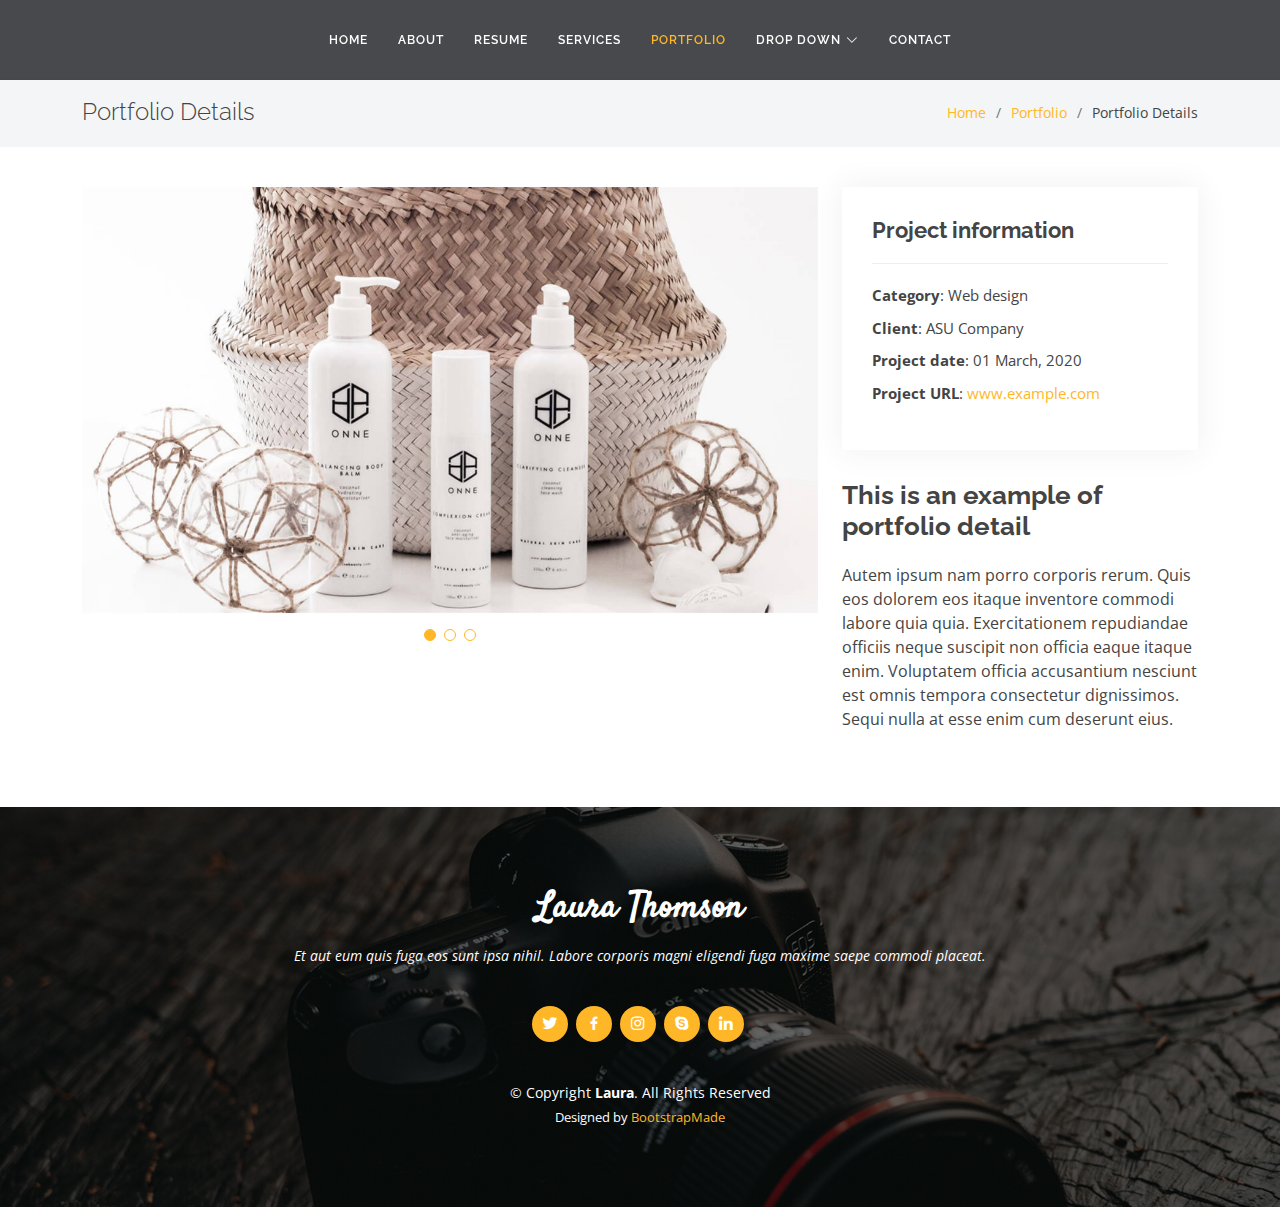
<file: Laura/portfolio-details.html>
<!DOCTYPE html>
<html lang="en">

<head>
  <meta charset="utf-8">
  <meta content="width=device-width, initial-scale=1.0" name="viewport">

  <title>Portfolio Details - Laura Bootstrap Template</title>
  <meta content="" name="description">
  <meta content="" name="keywords">

  <!-- Favicons -->
  <link href="assets/img/favicon.png" rel="icon">
  <link href="assets/img/apple-touch-icon.png" rel="apple-touch-icon">

  <!-- Google Fonts -->
  <link href="https://fonts.googleapis.com/css?family=Open+Sans:300,300i,400,400i,600,600i,700,700i|Raleway:300,300i,400,400i,500,500i,600,600i,700,700i|Satisfy" rel="stylesheet">

  <!-- Vendor CSS Files -->
  <link href="assets/vendor/bootstrap/css/bootstrap.min.css" rel="stylesheet">
  <link href="assets/vendor/bootstrap-icons/bootstrap-icons.css" rel="stylesheet">
  <link href="assets/vendor/boxicons/css/boxicons.min.css" rel="stylesheet">
  <link href="assets/vendor/glightbox/css/glightbox.min.css" rel="stylesheet">
  <link href="assets/vendor/swiper/swiper-bundle.min.css" rel="stylesheet">

  <!-- Template Main CSS File -->
  <link href="assets/css/style.css" rel="stylesheet">

  <!-- =======================================================
  * Template Name: Laura
  * Updated: Jul 27 2023 with Bootstrap v5.3.1
  * Template URL: https://bootstrapmade.com/laura-free-creative-bootstrap-theme/
  * Author: BootstrapMade.com
  * License: https://bootstrapmade.com/license/
  ======================================================== -->
</head>

<body>

  <!-- ======= Header ======= -->
  <header id="header" class="fixed-top d-flex justify-content-center align-items-center ">

    <nav id="navbar" class="navbar">
      <ul>
        <li><a class="nav-link scrollto " href="#hero">Home</a></li>
        <li><a class="nav-link scrollto" href="#about">About</a></li>
        <li><a class="nav-link scrollto" href="#resume">Resume</a></li>
        <li><a class="nav-link scrollto" href="#services">Services</a></li>
        <li><a class="nav-link scrollto active" href="#portfolio">Portfolio</a></li>
        <li class="dropdown"><a href="#"><span>Drop Down</span> <i class="bi bi-chevron-down"></i></a>
          <ul>
            <li><a href="#">Drop Down 1</a></li>
            <li class="dropdown"><a href="#"><span>Deep Drop Down</span> <i class="bi bi-chevron-right"></i></a>
              <ul>
                <li><a href="#">Deep Drop Down 1</a></li>
                <li><a href="#">Deep Drop Down 2</a></li>
                <li><a href="#">Deep Drop Down 3</a></li>
                <li><a href="#">Deep Drop Down 4</a></li>
                <li><a href="#">Deep Drop Down 5</a></li>
              </ul>
            </li>
            <li><a href="#">Drop Down 2</a></li>
            <li><a href="#">Drop Down 3</a></li>
            <li><a href="#">Drop Down 4</a></li>
          </ul>
        </li>
        <li><a class="nav-link scrollto" href="#contact">Contact</a></li>
      </ul>
      <i class="bi bi-list mobile-nav-toggle"></i>
    </nav><!-- .navbar -->

  </header><!-- End Header -->

  <main id="main">

    <!-- ======= Breadcrumbs Section ======= -->
    <section class="breadcrumbs">
      <div class="container">

        <div class="d-flex justify-content-between align-items-center">
          <h2>Portfolio Details</h2>
          <ol>
            <li><a href="index.html">Home</a></li>
            <li><a href="portfolio.html">Portfolio</a></li>
            <li>Portfolio Details</li>
          </ol>
        </div>

      </div>
    </section><!-- Breadcrumbs Section -->

    <!-- ======= Portfolio Details Section ======= -->
    <section id="portfolio-details" class="portfolio-details">
      <div class="container">

        <div class="row gy-4">

          <div class="col-lg-8">
            <div class="portfolio-details-slider swiper">
              <div class="swiper-wrapper align-items-center">

                <div class="swiper-slide">
                  <img src="assets/img/portfolio/portfolio-details-1.jpg" alt="">
                </div>

                <div class="swiper-slide">
                  <img src="assets/img/portfolio/portfolio-details-2.jpg" alt="">
                </div>

                <div class="swiper-slide">
                  <img src="assets/img/portfolio/portfolio-details-3.jpg" alt="">
                </div>

              </div>
              <div class="swiper-pagination"></div>
            </div>
          </div>

          <div class="col-lg-4">
            <div class="portfolio-info">
              <h3>Project information</h3>
              <ul>
                <li><strong>Category</strong>: Web design</li>
                <li><strong>Client</strong>: ASU Company</li>
                <li><strong>Project date</strong>: 01 March, 2020</li>
                <li><strong>Project URL</strong>: <a href="#">www.example.com</a></li>
              </ul>
            </div>
            <div class="portfolio-description">
              <h2>This is an example of portfolio detail</h2>
              <p>
                Autem ipsum nam porro corporis rerum. Quis eos dolorem eos itaque inventore commodi labore quia quia. Exercitationem repudiandae officiis neque suscipit non officia eaque itaque enim. Voluptatem officia accusantium nesciunt est omnis tempora consectetur dignissimos. Sequi nulla at esse enim cum deserunt eius.
              </p>
            </div>
          </div>

        </div>

      </div>
    </section><!-- End Portfolio Details Section -->

  </main><!-- End #main -->

  <!-- ======= Footer ======= -->
  <footer id="footer">
    <div class="container">
      <h3>Laura Thomson</h3>
      <p>Et aut eum quis fuga eos sunt ipsa nihil. Labore corporis magni eligendi fuga maxime saepe commodi placeat.</p>
      <div class="social-links">
        <a href="#" class="twitter"><i class="bx bxl-twitter"></i></a>
        <a href="#" class="facebook"><i class="bx bxl-facebook"></i></a>
        <a href="#" class="instagram"><i class="bx bxl-instagram"></i></a>
        <a href="#" class="google-plus"><i class="bx bxl-skype"></i></a>
        <a href="#" class="linkedin"><i class="bx bxl-linkedin"></i></a>
      </div>
      <div class="copyright">
        &copy; Copyright <strong><span>Laura</span></strong>. All Rights Reserved
      </div>
      <div class="credits">
        <!-- All the links in the footer should remain intact. -->
        <!-- You can delete the links only if you purchased the pro version. -->
        <!-- Licensing information: https://bootstrapmade.com/license/ -->
        <!-- Purchase the pro version with working PHP/AJAX contact form: https://bootstrapmade.com/laura-free-creative-bootstrap-theme/ -->
        Designed by <a href="https://bootstrapmade.com/">BootstrapMade</a>
      </div>
    </div>
  </footer><!-- End Footer -->

  <a href="#" class="back-to-top d-flex align-items-center justify-content-center"><i class="bi bi-arrow-up-short"></i></a>

  <!-- Vendor JS Files -->
  <script src="assets/vendor/purecounter/purecounter_vanilla.js"></script>
  <script src="assets/vendor/bootstrap/js/bootstrap.bundle.min.js"></script>
  <script src="assets/vendor/glightbox/js/glightbox.min.js"></script>
  <script src="assets/vendor/isotope-layout/isotope.pkgd.min.js"></script>
  <script src="assets/vendor/swiper/swiper-bundle.min.js"></script>
  <script src="assets/vendor/waypoints/noframework.waypoints.js"></script>
  <script src="assets/vendor/php-email-form/validate.js"></script>

  <!-- Template Main JS File -->
  <script src="assets/js/main.js"></script>

</body>

</html>
</file>
<file: Laura/assets/css/style.css>
/**
* Template Name: Laura
* Updated: Jul 27 2023 with Bootstrap v5.3.1
* Template URL: https://bootstrapmade.com/laura-free-creative-bootstrap-theme/
* Author: BootstrapMade.com
* License: https://bootstrapmade.com/license/
*/

/*--------------------------------------------------------------
# General
--------------------------------------------------------------*/
body {
  font-family: "Open Sans", sans-serif;
  color: #444444;
}

a {
  color: #ffb727;
  text-decoration: none;
}

a:hover {
  color: #ffc85a;
  text-decoration: none;
}

h1,
h2,
h3,
h4,
h5,
h6 {
  font-family: "Raleway", sans-serif;
}

/*--------------------------------------------------------------
# Back to top button
--------------------------------------------------------------*/
.back-to-top {
  position: fixed;
  visibility: hidden;
  opacity: 0;
  right: 15px;
  bottom: 15px;
  z-index: 996;
  background: #ffb727;
  width: 40px;
  height: 40px;
  border-radius: 4px;
  transition: all 0.4s;
}

.back-to-top i {
  font-size: 28px;
  color: #fff;
  line-height: 0;
}

.back-to-top:hover {
  background: #ffc550;
  color: #fff;
}

.back-to-top.active {
  visibility: visible;
  opacity: 1;
}

/*--------------------------------------------------------------
# Header
--------------------------------------------------------------*/
#header {
  z-index: 997;
  transition: all 0.5s;
  height: 80px;
  background: rgba(25, 28, 31, 0.8);
}

#header.header-transparent {
  background: transparent;
}

#header.header-scrolled {
  height: 60px;
  background: rgba(25, 28, 31, 0.8);
}

/*--------------------------------------------------------------
# Navigation Menu
--------------------------------------------------------------*/
/**
* Desktop Navigation 
*/
.navbar {
  padding: 0;
}

.navbar ul {
  margin: 0;
  padding: 0;
  display: flex;
  list-style: none;
  align-items: center;
}

.navbar li {
  position: relative;
}

.navbar a,
.navbar a:focus {
  display: flex;
  align-items: center;
  justify-content: space-between;
  padding: 10px 15px;
  color: #fff;
  white-space: nowrap;
  transition: 0.3s;
  font-size: 12px;
  font-family: "Raleway", sans-serif;
  text-transform: uppercase;
  font-weight: 600;
  letter-spacing: 1px;
}

.navbar a i,
.navbar a:focus i {
  font-size: 12px;
  line-height: 0;
  margin-left: 5px;
}

.navbar a:hover,
.navbar .active,
.navbar .active:focus,
.navbar li:hover>a {
  color: #ffb727;
}

.navbar .dropdown ul {
  display: block;
  position: absolute;
  left: 14px;
  top: calc(100% + 30px);
  margin: 0;
  padding: 10px 0;
  z-index: 99;
  opacity: 0;
  visibility: hidden;
  background: #fff;
  box-shadow: 0px 0px 30px rgba(127, 137, 161, 0.25);
  transition: 0.3s;
  border-radius: 4px;
}

.navbar .dropdown ul li {
  min-width: 200px;
}

.navbar .dropdown ul a {
  padding: 10px 20px;
  font-size: 14px;
  text-transform: none;
  font-weight: 400;
  color: #3b434a;
  letter-spacing: 1px;
}

.navbar .dropdown ul a i {
  font-size: 12px;
}

.navbar .dropdown ul a:hover,
.navbar .dropdown ul .active:hover,
.navbar .dropdown ul li:hover>a {
  color: #ffb727;
}

.navbar .dropdown:hover>ul {
  opacity: 1;
  top: 100%;
  visibility: visible;
}

.navbar .dropdown .dropdown ul {
  top: 0;
  left: calc(100% - 30px);
  visibility: hidden;
}

.navbar .dropdown .dropdown:hover>ul {
  opacity: 1;
  top: 0;
  left: 100%;
  visibility: visible;
}

@media (max-width: 1366px) {
  .navbar .dropdown .dropdown ul {
    left: -90%;
  }

  .navbar .dropdown .dropdown:hover>ul {
    left: -100%;
  }
}

/**
* Mobile Navigation 
*/
.mobile-nav-toggle {
  color: #fff;
  font-size: 28px;
  cursor: pointer;
  display: none;
  line-height: 0;
  transition: 0.5s;
}

@media (max-width: 991px) {
  .mobile-nav-toggle {
    display: block;
  }

  .navbar ul {
    display: none;
  }
}

.navbar-mobile {
  position: fixed;
  overflow: hidden;
  top: 0;
  right: 0;
  left: 0;
  bottom: 0;
  background: rgba(36, 41, 46, 0.9);
  transition: 0.3s;
  z-index: 999;
}

.navbar-mobile .mobile-nav-toggle {
  position: absolute;
  top: 15px;
  right: 15px;
}

.navbar-mobile ul {
  display: block;
  position: absolute;
  top: 55px;
  right: 15px;
  bottom: 15px;
  left: 15px;
  padding: 10px 0;
  border-radius: 10px;
  background-color: #fff;
  overflow-y: auto;
  transition: 0.3s;
}

.navbar-mobile a,
.navbar-mobile a:focus {
  padding: 10px 20px;
  font-size: 14px;
  color: #3b434a;
}

.navbar-mobile a:hover,
.navbar-mobile .active,
.navbar-mobile li:hover>a {
  color: #ffb727;
}

.navbar-mobile .getstarted,
.navbar-mobile .getstarted:focus {
  margin: 15px;
}

.navbar-mobile .dropdown ul {
  position: static;
  display: none;
  margin: 10px 20px;
  padding: 10px 0;
  z-index: 99;
  opacity: 1;
  visibility: visible;
  background: #fff;
  box-shadow: 0px 0px 30px rgba(127, 137, 161, 0.25);
}

.navbar-mobile .dropdown ul li {
  min-width: 200px;
}

.navbar-mobile .dropdown ul a {
  padding: 10px 20px;
}

.navbar-mobile .dropdown ul a i {
  font-size: 12px;
}

.navbar-mobile .dropdown ul a:hover,
.navbar-mobile .dropdown ul .active:hover,
.navbar-mobile .dropdown ul li:hover>a {
  color: #ffb727;
}

.navbar-mobile .dropdown>.dropdown-active {
  display: block;
}

/*--------------------------------------------------------------
# Hero Section
--------------------------------------------------------------*/
#hero {
  width: 100%;
  height: 100vh;
  background: url("../img/hero-bg.jpg") top right;
  background-size: cover;
  position: relative;
}

#hero:before {
  content: "";
  background: rgba(0, 0, 0, 0.65);
  position: absolute;
  bottom: 0;
  top: 0;
  left: 0;
  right: 0;
}

#hero .hero-container {
  position: absolute;
  bottom: 0;
  top: 0;
  left: 0;
  right: 0;
  display: flex;
  justify-content: center;
  align-items: center;
  flex-direction: column;
  padding: 0 15px;
}

#hero h1 {
  margin: 0 0 10px 0;
  font-size: 64px;
  font-family: "Satisfy", serif;
  color: #fff;
}

#hero h2 {
  color: #eee;
  margin-bottom: 50px;
  font-size: 13px;
  font-weight: 500;
  letter-spacing: 1px;
  text-transform: uppercase;
}

#hero .btn-scroll {
  transition: 0.4s;
  color: rgba(255, 255, 255, 0.6);
  animation: up-down 1s ease-in-out infinite alternate-reverse both;
}

#hero .btn-scroll i {
  font-size: 48px;
}

#hero .btn-scroll:hover {
  color: #ffb727;
}

@media (min-width: 1024px) {
  #hero {
    background-attachment: fixed;
  }
}

@media (max-width: 575px) {
  #hero h1 {
    font-size: 40px;
  }

  #hero h2 {
    text-align: center;
    margin-bottom: 30px;
  }
}

@keyframes up-down {
  0% {
    transform: translateY(5px);
  }

  100% {
    transform: translateY(-5px);
  }
}

/*--------------------------------------------------------------
# Sections General
--------------------------------------------------------------*/
section {
  padding: 60px 0;
}

.section-bg {
  background-color: white;
}

.section-title {
  text-align: center;
  padding: 30px 0;
  position: relative;
}

.section-title h2 {
  font-size: 32px;
  font-weight: 700;
  text-transform: uppercase;
  margin-bottom: 20px;
  padding-bottom: 0;
  color: #3b434a;
  position: relative;
  z-index: 2;
}

.section-title span {
  position: absolute;
  top: 30px;
  color: #eef0f2;
  left: 0;
  right: 0;
  z-index: 1;
  font-weight: 700;
  font-size: 52px;
  text-transform: uppercase;
  line-height: 0;
}

.section-title p {
  margin-bottom: 0;
  position: relative;
  z-index: 2;
}

@media (max-width: 575px) {
  .section-title h2 {
    font-size: 28px;
    margin-bottom: 15px;
  }

  .section-title span {
    font-size: 38px;
  }
}

/*--------------------------------------------------------------
# Breadcrumbs
--------------------------------------------------------------*/
.breadcrumbs {
  padding: 20px 0;
  background-color: #f4f5f6;
  min-height: 40px;
  margin-top: 78px;
}

@media (max-width: 992px) {
  .breadcrumbs {
    margin-top: 60px;
  }
}

.breadcrumbs h2 {
  font-size: 24px;
  font-weight: 300;
  margin: 0;
}

@media (max-width: 992px) {
  .breadcrumbs h2 {
    margin: 0 0 10px 0;
  }
}

.breadcrumbs ol {
  display: flex;
  flex-wrap: wrap;
  list-style: none;
  padding: 0;
  margin: 0;
  font-size: 14px;
}

.breadcrumbs ol li+li {
  padding-left: 10px;
}

.breadcrumbs ol li+li::before {
  display: inline-block;
  padding-right: 10px;
  color: #6c757d;
  content: "/";
}

@media (max-width: 768px) {
  .breadcrumbs .d-flex {
    display: block !important;
  }

  .breadcrumbs ol {
    display: block;
  }

  .breadcrumbs ol li {
    display: inline-block;
  }
}

/*--------------------------------------------------------------
# About Me
--------------------------------------------------------------*/
.about .content h3 {
  font-weight: 700;
  font-size: 26px;
  color: #3b434a;
  text-transform: uppercase;
}

.about .content ul {
  list-style: none;
  padding: 0;
}

.about .content ul li {
  margin-bottom: 20px;
  display: flex;
  align-items: center;
}

.about .content ul strong {
  margin-right: 10px;
}

.about .content ul i {
  font-size: 16px;
  margin-right: 5px;
  color: #ffb727;
  line-height: 0;
}

.about .content p:last-child {
  margin-bottom: 0;
}

.about .content .count-box {
  width: 100%;
}

.about .content .count-box i {
  display: block;
  font-size: 36px;
  color: #ffb727;
  float: left;
  line-height: 0;
}

.about .content .count-box span {
  font-size: 36px;
  line-height: 30px;
  display: block;
  font-weight: 700;
  color: #3b434a;
  margin-left: 50px;
}

.about .content .count-box p {
  padding: 15px 0 0 0;
  margin: 0 0 0 50px;
  font-family: "Raleway", sans-serif;
  font-size: 14px;
  color: #5d6a75;
}

.about .content .count-box a {
  font-weight: 600;
  display: block;
  margin-top: 20px;
  color: #5d6a75;
  font-size: 15px;
  font-family: "Satisfy", serif;
  transition: ease-in-out 0.3s;
}

.about .content .count-box a:hover {
  color: #82909c;
}

.about .image {
  background: url("../img/me.jpg") center center no-repeat;
  background-size: cover;
  min-height: 500px;
}

.about .skills-content {
  margin-top: 30px;
}

.about .skills-content .progress {
  height: 60px;
  display: block;
  background: none;
  border-radius: 0;
}

.about .skills-content .progress .skill {
  padding: 10px 0;
  margin: 0 0 6px 0;
  text-transform: uppercase;
  display: block;
  font-weight: 700;
  font-family: "Raleway", sans-serif;
  color: #3b434a;
}

.about .skills-content .progress .skill .val {
  float: right;
  font-style: normal;
}

.about .skills-content .progress-bar-wrap {
  background: #e6e8eb;
}

.about .skills-content .progress-bar {
  width: 1px;
  height: 10px;
  transition: 0.9s;
  background-color: #ffb727;
}

/*--------------------------------------------------------------
# My Resume
--------------------------------------------------------------*/
.resume .resume-title {
  font-size: 26px;
  font-weight: 700;
  margin-top: 20px;
  margin-bottom: 20px;
  color: #3b434a;
}

.resume .resume-item {
  padding: 0 0 20px 20px;
  margin-top: -2px;
  border-left: 2px solid #82909c;
  position: relative;
}

.resume .resume-item h4 {
  line-height: 18px;
  font-size: 16px;
  font-weight: 700;
  text-transform: uppercase;
  color: #ffb727;
  margin-bottom: 10px;
}

.resume .resume-item h5 {
  font-size: 16px;
  background: #eef0f2;
  padding: 5px 15px;
  display: inline-block;
  font-weight: 600;
  margin-bottom: 10px;
}

.resume .resume-item ul {
  padding-left: 20px;
}

.resume .resume-item ul li {
  padding-bottom: 10px;
}

.resume .resume-item:last-child {
  padding-bottom: 0;
}

.resume .resume-item::before {
  content: "";
  position: absolute;
  width: 16px;
  height: 16px;
  border-radius: 50px;
  left: -9px;
  top: 0;
  background: #fff;
  border: 2px solid #82909c;
}

/*--------------------------------------------------------------
# My Services
--------------------------------------------------------------*/
.services .icon-box {
  padding: 30px;
  position: relative;
  overflow: hidden;
  background: #fff;
  box-shadow: 0 10px 29px 0 rgba(68, 88, 144, 0.1);
  transition: all 0.3s ease-in-out;
  text-align: center;
  border: 1px solid #fff;
}

.services .icon {
  margin: 0 auto 20px auto;
  padding-top: 17px;
  display: inline-block;
  text-align: center;
  border-radius: 50%;
  width: 72px;
  height: 72px;
  background: #fff4df;
}

.services .icon i {
  font-size: 36px;
  line-height: 1;
  color: #ffb727;
}

.services .title {
  font-weight: 700;
  margin-bottom: 15px;
  font-size: 18px;
}

.services .title a {
  color: #111;
  transition: 0.3s;
}

.services .description {
  font-size: 15px;
  line-height: 28px;
  margin-bottom: 0;
}

.services .icon-box:hover {
  border-color: #ffb727;
}

.services .icon-box:hover .title a {
  color: #ffb727;
}

/*--------------------------------------------------------------
# Testimonials
--------------------------------------------------------------*/
.testimonials {
  padding: 80px 0;
  background: url("../img/testimonials-bg.jpg") no-repeat;
  background-position: center center;
  background-size: cover;
  position: relative;
}

.testimonials::before {
  content: "";
  position: absolute;
  left: 0;
  right: 0;
  top: 0;
  bottom: 0;
  background: rgba(14, 16, 17, 0.7);
}

.testimonials .section-header {
  margin-bottom: 40px;
}

.testimonials .testimonials-carousel,
.testimonials .testimonials-slider {
  overflow: hidden;
}

.testimonials .testimonial-item {
  text-align: center;
  color: #fff;
}

.testimonials .testimonial-item .testimonial-img {
  width: 100px;
  border-radius: 50%;
  border: 6px solid rgba(255, 255, 255, 0.15);
  margin: 0 auto;
}

.testimonials .testimonial-item h3 {
  font-size: 20px;
  font-weight: bold;
  margin: 10px 0 5px 0;
  color: #fff;
}

.testimonials .testimonial-item h4 {
  font-size: 14px;
  color: #ddd;
  margin: 0 0 15px 0;
}

.testimonials .testimonial-item .quote-icon-left,
.testimonials .testimonial-item .quote-icon-right {
  color: rgba(255, 255, 255, 0.4);
  font-size: 26px;
}

.testimonials .testimonial-item .quote-icon-left {
  display: inline-block;
  left: -5px;
  position: relative;
}

.testimonials .testimonial-item .quote-icon-right {
  display: inline-block;
  right: -5px;
  position: relative;
  top: 10px;
}

.testimonials .testimonial-item p {
  font-style: italic;
  margin: 0 auto 15px auto;
  color: #eee;
}

.testimonials .swiper-pagination {
  margin-top: 20px;
  position: relative;
}

.testimonials .swiper-pagination .swiper-pagination-bullet {
  width: 12px;
  height: 12px;
  opacity: 1;
  background-color: rgba(255, 255, 255, 0.4);
}

.testimonials .swiper-pagination .swiper-pagination-bullet-active {
  background-color: #ffb727;
}

@media (min-width: 992px) {
  .testimonials .testimonial-item p {
    width: 80%;
  }
}

/*--------------------------------------------------------------
# My Portfolio
--------------------------------------------------------------*/
.portfolio #portfolio-flters {
  list-style: none;
  margin-bottom: 20px;
}

.portfolio #portfolio-flters li {
  cursor: pointer;
  display: inline-block;
  margin: 0 10px 10px 10px;
  font-size: 15px;
  font-weight: 600;
  line-height: 1;
  padding: 7px 10px;
  text-transform: uppercase;
  color: #444444;
  transition: all 0.3s ease-in-out;
  border: 2px solid #fff;
}

.portfolio #portfolio-flters li:hover,
.portfolio #portfolio-flters li.filter-active {
  color: #f3a200;
  border-color: #ffb727;
}

.portfolio .portfolio-item {
  margin-bottom: 30px;
}

.portfolio .portfolio-item .portfolio-img {
  overflow: hidden;
}

.portfolio .portfolio-item .portfolio-img img {
  transition: all 0.8s ease-in-out;
}

.portfolio .portfolio-item .portfolio-info {
  opacity: 0;
  position: absolute;
  left: 15px;
  bottom: 0;
  z-index: 3;
  right: 15px;
  transition: all ease-in-out 0.3s;
  background: rgba(0, 0, 0, 0.5);
  padding: 10px 15px;
}

.portfolio .portfolio-item .portfolio-info h4 {
  font-size: 18px;
  color: #fff;
  font-weight: 600;
  color: #fff;
  margin-bottom: 0px;
}

.portfolio .portfolio-item .portfolio-info p {
  color: rgba(255, 255, 255, 0.8);
  font-size: 14px;
  margin-bottom: 0;
}

.portfolio .portfolio-item .portfolio-info .preview-link,
.portfolio .portfolio-item .portfolio-info .details-link {
  position: absolute;
  right: 40px;
  font-size: 24px;
  top: calc(50% - 18px);
  color: #fff;
  transition: 0.3s;
}

.portfolio .portfolio-item .portfolio-info .preview-link:hover,
.portfolio .portfolio-item .portfolio-info .details-link:hover {
  color: #ffc041;
}

.portfolio .portfolio-item .portfolio-info .details-link {
  right: 10px;
}

.portfolio .portfolio-item:hover .portfolio-img img {
  transform: scale(1.2);
}

.portfolio .portfolio-item:hover .portfolio-info {
  opacity: 1;
}

/*--------------------------------------------------------------
# Portfolio Details
--------------------------------------------------------------*/
.portfolio-details {
  padding-top: 40px;
}

.portfolio-details .portfolio-details-slider img {
  width: 100%;
}

.portfolio-details .portfolio-details-slider .swiper-pagination {
  margin-top: 20px;
  position: relative;
}

.portfolio-details .portfolio-details-slider .swiper-pagination .swiper-pagination-bullet {
  width: 12px;
  height: 12px;
  background-color: #fff;
  opacity: 1;
  border: 1px solid #ffb727;
}

.portfolio-details .portfolio-details-slider .swiper-pagination .swiper-pagination-bullet-active {
  background-color: #ffb727;
}

.portfolio-details .portfolio-info {
  padding: 30px;
  box-shadow: 0px 0 30px rgba(59, 67, 74, 0.08);
}

.portfolio-details .portfolio-info h3 {
  font-size: 22px;
  font-weight: 700;
  margin-bottom: 20px;
  padding-bottom: 20px;
  border-bottom: 1px solid #eee;
}

.portfolio-details .portfolio-info ul {
  list-style: none;
  padding: 0;
  font-size: 15px;
}

.portfolio-details .portfolio-info ul li+li {
  margin-top: 10px;
}

.portfolio-details .portfolio-description {
  padding-top: 30px;
}

.portfolio-details .portfolio-description h2 {
  font-size: 26px;
  font-weight: 700;
  margin-bottom: 20px;
}

.portfolio-details .portfolio-description p {
  padding: 0;
}

/*--------------------------------------------------------------
# Pricing
--------------------------------------------------------------*/
.pricing .box {
  padding: 20px;
  background: #fff;
  text-align: center;
  box-shadow: 0px 0px 4px rgba(0, 0, 0, 0.12);
  border-radius: 5px;
  position: relative;
  overflow: hidden;
}

.pricing h3 {
  font-weight: 400;
  margin: -20px -20px 20px -20px;
  padding: 20px 15px;
  font-size: 16px;
  font-weight: 600;
  color: #777777;
  background: #f8f8f8;
}

.pricing h4 {
  font-size: 36px;
  color: #ffb727;
  font-weight: 600;
  font-family: "Open Sans", sans-serif;
  margin-bottom: 20px;
}

.pricing h4 sup {
  font-size: 20px;
  top: -12px;
  left: -3px;
}

.pricing h4 span {
  color: #bababa;
  font-size: 16px;
  font-weight: 300;
}

.pricing ul {
  padding: 0;
  list-style: none;
  color: #444444;
  text-align: center;
  line-height: 20px;
  font-size: 14px;
}

.pricing ul li {
  padding-bottom: 16px;
}

.pricing ul i {
  color: #ffb727;
  font-size: 18px;
  padding-right: 4px;
}

.pricing ul .na {
  color: #ccc;
  text-decoration: line-through;
}

.pricing .btn-wrap {
  margin: 20px -20px -20px -20px;
  padding: 20px 15px;
  background: #f8f8f8;
  text-align: center;
}

.pricing .btn-buy {
  background: #ffb727;
  display: inline-block;
  padding: 8px 35px;
  border-radius: 4px;
  color: #fff;
  transition: none;
  font-size: 14px;
  font-weight: 400;
  font-family: "Raleway", sans-serif;
  font-weight: 600;
  transition: 0.3s;
}

.pricing .btn-buy:hover {
  background: #ffc85a;
}

.pricing .featured h3 {
  color: #fff;
  background: #ffb727;
}

.pricing .advanced {
  width: 200px;
  position: absolute;
  top: 18px;
  right: -68px;
  transform: rotate(45deg);
  z-index: 1;
  font-size: 14px;
  padding: 1px 0 3px 0;
  background: #ffb727;
  color: #fff;
}

/*--------------------------------------------------------------
# Contact Me
--------------------------------------------------------------*/
.contact .info-box {
  color: #444444;
  text-align: center;
  box-shadow: 0 0 30px rgba(214, 215, 216, 0.6);
  padding: 20px 0 30px 0;
}

.contact .info-box i.bx {
  font-size: 24px;
  color: #ffb727;
  border-radius: 50%;
  padding: 15px;
  background: #fff6e4;
}

.contact .info-box h3 {
  font-size: 20px;
  color: #777777;
  font-weight: 700;
  margin: 10px 0;
}

.contact .info-box p {
  padding: 0;
  line-height: 24px;
  font-size: 14px;
  margin-bottom: 0;
}

.contact .social-links {
  margin-top: 15px;
  display: flex;
  justify-content: center;
}

.contact .social-links a {
  font-size: 18px;
  display: inline-block;
  color: #687683;
  line-height: 1;
  margin: 0 8px;
  transition: 0.3s;
  padding: 14px;
  border-radius: 50px;
  border: 1px solid #dde1e4;
}

.contact .social-links a:hover {
  color: #fff;
  border-color: #ffb727;
  background: #ffb727;
}

.contact .php-email-form {
  box-shadow: 0 0 30px rgba(214, 215, 216, 0.6);
  padding: 27px;
}

.contact .php-email-form .validate {
  display: none;
  color: red;
  margin: 0 0 15px 0;
  font-weight: 400;
  font-size: 13px;
}

.contact .php-email-form .error-message {
  display: none;
  color: #fff;
  background: #ed3c0d;
  text-align: left;
  padding: 15px;
  font-weight: 600;
}

.contact .php-email-form .error-message br+br {
  margin-top: 25px;
}

.contact .php-email-form .sent-message {
  display: none;
  color: #fff;
  background: #18d26e;
  text-align: center;
  padding: 15px;
  font-weight: 600;
}

.contact .php-email-form .loading {
  display: none;
  background: #fff;
  text-align: center;
  padding: 15px;
}

.contact .php-email-form .loading:before {
  content: "";
  display: inline-block;
  border-radius: 50%;
  width: 24px;
  height: 24px;
  margin: 0 10px -6px 0;
  border: 3px solid #18d26e;
  border-top-color: #eee;
  animation: animate-loading 1s linear infinite;
}

.contact .php-email-form input,
.contact .php-email-form textarea {
  border-radius: 0;
  box-shadow: none;
  font-size: 14px;
}

.contact .php-email-form input::focus,
.contact .php-email-form textarea::focus {
  background-color: #ffb727;
}

.contact .php-email-form input {
  padding: 10px 15px;
}

.contact .php-email-form textarea {
  padding: 12px 15px;
}

.contact .php-email-form button[type=submit] {
  background: #ffb727;
  border: 0;
  padding: 10px 24px;
  color: #fff;
  transition: 0.4s;
  border-radius: 5px;
}

.contact .php-email-form button[type=submit]:hover {
  background: #ffc85a;
}

@keyframes animate-loading {
  0% {
    transform: rotate(0deg);
  }

  100% {
    transform: rotate(360deg);
  }
}

/*--------------------------------------------------------------
# Footer
--------------------------------------------------------------*/
#footer {
  background: url("../img/footer-bg.jpg") top center no-repeat;
  background-size: cover;
  color: #fff;
  font-size: 14px;
  text-align: center;
  padding: 80px 0;
  position: relative;
}

#footer::before {
  content: "";
  position: absolute;
  left: 0;
  right: 0;
  top: 0;
  bottom: 0;
  background: rgba(0, 0, 0, 0.6);
}

#footer .container {
  position: relative;
}

#footer h3 {
  font-size: 36px;
  font-weight: 700;
  color: #fff;
  position: relative;
  font-family: "Satisfy", serif;
  padding: 0;
  margin: 0 0 15px 0;
}

#footer p {
  font-size: 15;
  font-style: italic;
  padding: 0;
  margin: 0 0 40px 0;
}

#footer .social-links {
  margin: 0 0 40px 0;
}

#footer .social-links a {
  font-size: 18px;
  display: inline-block;
  background: #ffb727;
  color: #fff;
  line-height: 1;
  padding: 8px 0;
  margin-right: 4px;
  border-radius: 50%;
  text-align: center;
  width: 36px;
  height: 36px;
  transition: 0.3s;
}

#footer .social-links a:hover {
  background: #f3a200;
  color: #fff;
  text-decoration: none;
}

#footer .copyright {
  margin: 0 0 5px 0;
}

#footer .credits {
  font-size: 13px;
}
</file>
